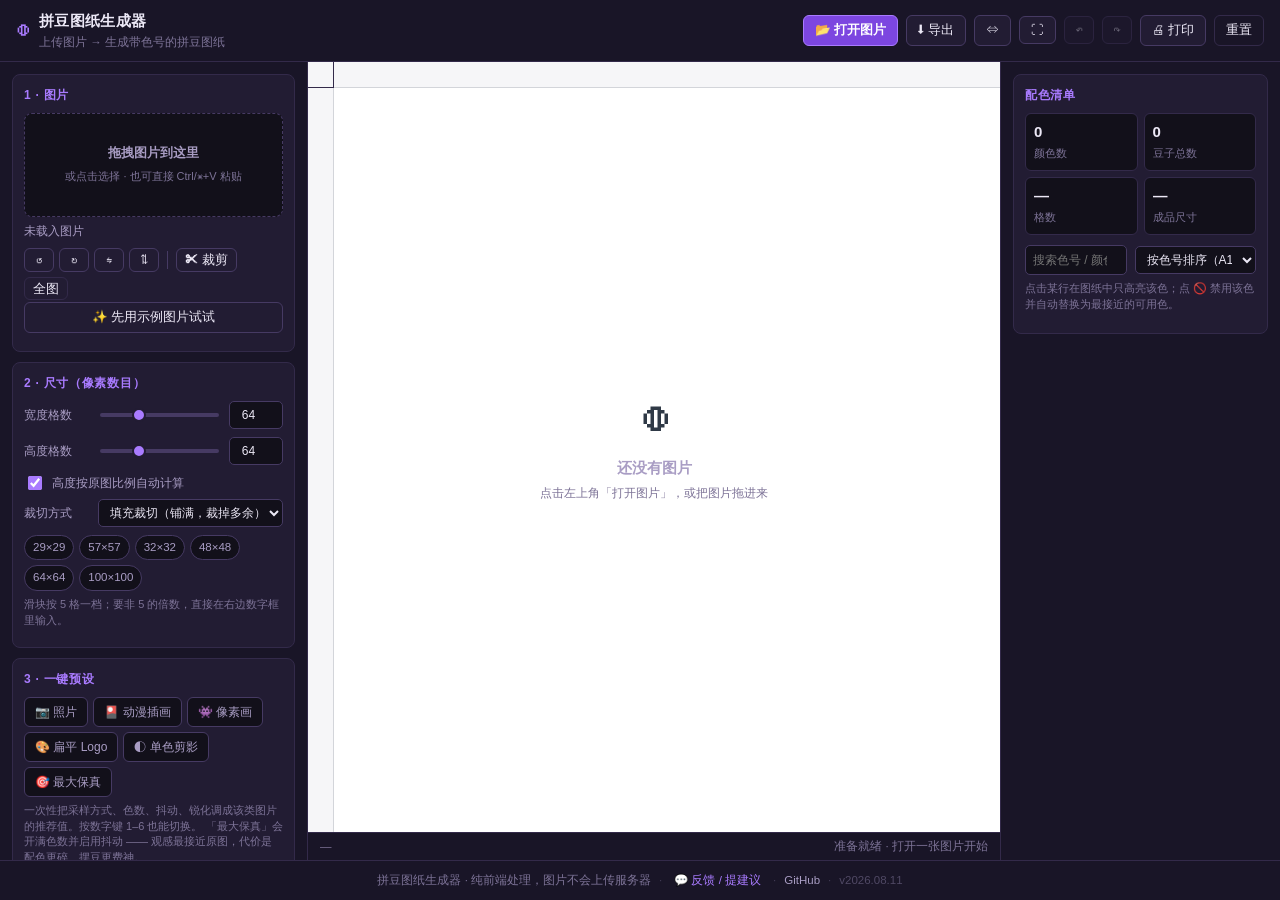
<file: index.html>
<!DOCTYPE html>
<html lang="zh-CN">
<head>
<meta charset="utf-8">
<meta name="viewport" content="width=device-width, initial-scale=1, viewport-fit=cover">
<meta name="apple-mobile-web-app-capable" content="yes">
<meta name="mobile-web-app-capable" content="yes">
<meta name="apple-mobile-web-app-status-bar-style" content="black-translucent">
<title>拼豆图纸生成器 · Perler Bead Pattern Maker</title>
<meta name="description" content="上传图片，一键生成带色号的拼豆／拼图豆（Perler / Hama beads）图纸。可调整格数、马赛克程度、量化色数与抖动，支持自定义色卡，导出 PNG / CSV。纯前端，图片不上传服务器。">
<meta name="theme-color" content="#0f1216">
<meta property="og:type" content="website">
<meta property="og:title" content="拼豆图纸生成器">
<meta property="og:description" content="上传图片 → 生成带色号的拼豆图纸。可调格数、马赛克、量化色数，支持自定义色卡，纯前端处理。">
<link rel="icon" href="data:image/svg+xml,%3Csvg xmlns='http://www.w3.org/2000/svg' viewBox='0 0 32 32'%3E%3Crect width='32' height='32' rx='6' fill='%230f1216'/%3E%3Cg fill='none' stroke-width='4'%3E%3Ccircle cx='10' cy='10' r='4' stroke='%23e8262b'/%3E%3Ccircle cx='22' cy='10' r='4' stroke='%23ffd400'/%3E%3Ccircle cx='10' cy='22' r='4' stroke='%231fa3d8'/%3E%3Ccircle cx='22' cy='22' r='4' stroke='%2346a749'/%3E%3C/g%3E%3C/svg%3E">
<link rel="stylesheet" href="css/styles.css">
</head>
<body>

<header class="topbar">
  <div class="brand">
    <span class="logo">◍</span>
    <div>
      <h1>拼豆图纸生成器</h1>
      <p>上传图片 → 生成带色号的拼豆图纸</p>
    </div>
  </div>
  <div class="topbar-actions">
    <button id="btnOpen" class="btn primary">📂 打开图片</button>
    <div class="menu-wrap">
      <button id="btnExportMenu" class="btn">⬇ 导出</button>
      <div id="exportMenu" class="menu hidden">
        <button id="btnExportChart">图纸 PNG（含色号+图例）</button>
        <button id="btnExportPreview">成品预览 PNG</button>
        <button id="btnExportCSV">色号表 CSV</button>
        <button id="btnCopyList">复制配色清单</button>
        <hr>
        <button id="btnSaveSettings">导出参数 JSON</button>
        <button id="btnLoadSettings">导入参数 JSON</button>
      </div>
    </div>
    <button id="btnFocus" class="btn" title="专注模式：收起两侧面板（\）">⇔</button>
    <button id="btnFull" class="btn" title="全屏 / 沉浸模式（F）">⛶</button>
    <button id="btnUndo" class="btn" title="撤销（⌘/Ctrl+Z）" disabled>↶</button>
    <button id="btnRedo" class="btn" title="重做（⌘/Ctrl+Shift+Z）" disabled>↷</button>
    <button id="btnPrint" class="btn">🖨 打印</button>
    <button id="btnReset" class="btn ghost">重置</button>
  </div>
</header>

<main class="layout">

  <!-- ============ 左侧参数面板 ============ -->
  <aside class="panel left">

    <section class="group">
      <h2>1 · 图片</h2>
      <div id="dropZone" class="dropzone">
        <div id="cropStage" class="crop-stage" hidden>
          <img id="thumb" alt="">
          <div id="cropBox" class="crop-box" hidden>
            <i data-h="nw"></i><i data-h="n"></i><i data-h="ne"></i>
            <i data-h="w"></i><i data-h="e"></i>
            <i data-h="sw"></i><i data-h="s"></i><i data-h="se"></i>
          </div>
        </div>
        <div id="dropHint">
          <strong>拖拽图片到这里</strong>
          <span>或点击选择 · 也可直接 Ctrl/⌘+V 粘贴</span>
        </div>
      </div>
      <p id="imgMeta" class="meta">未载入图片</p>

      <div class="toolbar" id="imgTools" hidden>
        <button id="btnRotL"  class="btn tiny" title="逆时针旋转 90°（[）">↺</button>
        <button id="btnRotR"  class="btn tiny" title="顺时针旋转 90°（]）">↻</button>
        <button id="btnFlipH" class="btn tiny" title="水平翻转">⇋</button>
        <button id="btnFlipV" class="btn tiny" title="垂直翻转">⇅</button>
        <span class="tb-sep"></span>
        <button id="btnCrop"  class="btn tiny" title="框选裁剪区域（C）">✂ 裁剪</button>
        <button id="btnCropReset" class="btn tiny ghost" title="恢复整图">全图</button>
      </div>
      <p id="cropInfo" class="hint" hidden></p>

      <button id="btnSample" class="btn wide">✨ 先用示例图片试试</button>
      <input type="file" id="fileInput" accept="image/*" hidden>
    </section>

    <section class="group">
      <h2>2 · 尺寸（像素数目）</h2>
      <div class="row">
        <label for="gridW">宽度格数</label>
        <input type="range" id="gridW" min="5" max="200" step="5" value="65">
        <input type="number" id="gridWNum" min="5" max="200" step="1" value="65" class="num">
      </div>
      <div class="row">
        <label for="gridH">高度格数</label>
        <input type="range" id="gridH" min="5" max="200" step="5" value="65">
        <input type="number" id="gridHNum" min="5" max="200" step="1" value="65" class="num">
      </div>
      <label class="check"><input type="checkbox" id="lockAspect" checked> 高度按原图比例自动计算</label>
      <div class="row">
        <label for="fitMode">裁切方式</label>
        <select id="fitMode">
          <option value="cover">填充裁切（铺满，裁掉多余）</option>
          <option value="contain">完整包含（周围留空）</option>
          <option value="stretch">拉伸变形</option>
        </select>
      </div>
      <div class="presets" id="presets">
        <button data-w="29" data-h="29">29×29</button>
        <button data-w="57" data-h="57">57×57</button>
        <button data-w="32" data-h="32">32×32</button>
        <button data-w="48" data-h="48">48×48</button>
        <button data-w="64" data-h="64">64×64</button>
        <button data-w="100" data-h="100">100×100</button>
      </div>
      <p class="hint">滑块按 5 格一档；要非 5 的倍数，直接在右边数字框里输入。</p>
      <p id="sizeInfo" class="meta"></p>
    </section>

    <section class="group">
      <h2>3 · 一键预设</h2>
      <div class="presets scene" id="scenePresets">
        <button data-p="photo"  title="快捷键 1">📷 照片</button>
        <button data-p="anime"  title="快捷键 2">🎴 动漫插画</button>
        <button data-p="pixel"  title="快捷键 3">👾 像素画</button>
        <button data-p="flat"   title="快捷键 4">🎨 扁平 Logo</button>
        <button data-p="mono"   title="快捷键 5">◐ 单色剪影</button>
        <button data-p="fidelity" title="快捷键 6">🎯 最大保真</button>
      </div>
      <p class="hint">一次性把采样方式、色数、抖动、锐化调成该类图片的推荐值。按数字键 1–6 也能切换。
        「最大保真」会开满色数并启用抖动 —— 观感最接近原图，代价是配色更碎、摆豆更费神。</p>
    </section>

    <section class="group">
      <h2>4 · 马赛克 / 采样</h2>
      <div class="row">
        <label for="mosaic">马赛克程度</label>
        <input type="range" id="mosaic" min="1" max="10" step="1" value="1">
        <span class="val" id="mosaicVal">1×</span>
      </div>
      <p class="hint">每 N×N 个格子合并成一个色块，数值越大越粗犷（格数不变）。</p>
      <div class="row">
        <label for="sampleMode">采样方式</label>
        <select id="sampleMode">
          <option value="ssim">感知优化（照片推荐 · 格数少也保住纹理）</option>
          <option value="area">面积平均（最朴素，纹理会被抹平）</option>
          <option value="dpid">DPID 细线增强（线稿、格纹、文字）</option>
          <option value="edge">边缘保留（硬边不发灰）</option>
          <option value="dominant">主色/众数（像素画、扁平插画）</option>
          <option value="nearest">最近邻（最锐利）</option>
        </select>
      </div>
      <div class="row" id="textureRow" hidden>
        <label for="texture">纹理强度</label>
        <input type="range" id="texture" min="0" max="300" step="5" value="100">
        <span class="val" id="textureVal">1.00</span>
      </div>
      <p class="hint" id="textureHint" hidden>DPID（反向双边加权）：像素与邻域差得越远权重越大，细线/文字不会被平均掉。
        0 = 等同面积平均，1.0 推荐，太高则噪点也被放大。<br>
        注：自然纹理（织物、树叶、皮肤）建议用「感知优化」，DPID 对这类几乎没有效果。</p>
      <div class="row">
        <label for="blur">预模糊</label>
        <input type="range" id="blur" min="0" max="5" step="0.5" value="0">
        <span class="val" id="blurVal">0</span>
      </div>
      <div class="row">
        <label for="sharpen">锐化</label>
        <input type="range" id="sharpen" min="0" max="100" step="1" value="0">
        <span class="val" id="sharpenVal">0%</span>
      </div>
    </section>

    <section class="group">
      <h2>5 · 颜色 / 量化</h2>
      <div class="row">
        <label for="paletteSel">拼豆色卡</label>
        <select id="paletteSel"></select>
      </div>
      <button id="btnPalette" class="btn wide">🎨 管理色卡 / 只用我有的颜色</button>
      <p id="palInfo" class="meta"></p>

      <div class="row">
        <label for="algo">量化算法</label>
        <select id="algo">
          <option value="kmeans">K-Means（Lab 空间，质量最好）</option>
          <option value="mediancut">中位切分（快速、稳定）</option>
          <option value="direct">直接匹配色卡（保留原色调）</option>
        </select>
      </div>
      <div class="row">
        <label for="colors">量化色数</label>
        <input type="range" id="colors" min="2" max="64" step="1" value="16">
        <input type="number" id="colorsNum" min="2" max="64" value="16" class="num">
      </div>
      <div class="row">
        <label for="dither">抖动</label>
        <select id="dither">
          <option value="none">无（色块干净，推荐）</option>
          <option value="fs">Floyd–Steinberg（邻近色交错，最像原图）</option>
          <option value="ordered">有序抖动（规则网点，更整齐）</option>
        </select>
      </div>
      <div class="row">
        <label for="ditherAmt">抖动强度</label>
        <input type="range" id="ditherAmt" min="0" max="100" step="1" value="70">
        <span class="val" id="ditherAmtVal">70%</span>
      </div>
      <p class="hint"><b>什么是抖动？</b>色卡里没有的颜色，用两种邻近色<b>交错摆放</b>凑出来 ——
        就像报纸用黑点疏密表现灰色。比如没有中蓝，就让浅蓝和深蓝交替，
        离远一点看就是中蓝。<br>
        这是突破离散色卡的唯一办法：一片渐变往往只途经十来颗珠子的颜色，
        这才是「用色偏少」的根本原因，不是算法保守。
        实测按肉眼观感（3×3 局部平均 ΔE2000，越小越像原图）能提升 17%~47%。
        代价是画面更碎、摆豆时换色更频繁 —— 大图值得开，小图或想要干净色块就关掉。</p>

      <details class="sub">
        <summary>图像微调</summary>
        <div class="row"><label for="brightness">亮度</label>
          <input type="range" id="brightness" min="-100" max="100" step="1" value="0">
          <span class="val" id="brightnessVal">0</span></div>
        <div class="row"><label for="contrast">对比度</label>
          <input type="range" id="contrast" min="-100" max="100" step="1" value="0">
          <span class="val" id="contrastVal">0</span></div>
        <div class="row"><label for="saturation">饱和度</label>
          <input type="range" id="saturation" min="-100" max="100" step="1" value="0">
          <span class="val" id="saturationVal">0</span></div>
        <div class="row"><label for="gamma">伽马</label>
          <input type="range" id="gamma" min="50" max="200" step="1" value="100">
          <span class="val" id="gammaVal">1.00</span></div>
      </details>

      <details class="sub">
        <summary>背景 / 透明</summary>
        <label class="check"><input type="checkbox" id="bgRemove"> 移除背景色（变成空格）</label>
        <div class="row">
          <label for="bgColor">背景色</label>
          <input type="color" id="bgColor" value="#ffffff">
          <button id="btnPickBg" class="btn tiny">在图上吸取</button>
        </div>
        <div class="row">
          <label for="bgTol">容差</label>
          <input type="range" id="bgTol" min="0" max="100" step="1" value="12">
          <span class="val" id="bgTolVal">12</span>
        </div>
        <div class="row">
          <label for="alphaTh">透明阈值</label>
          <input type="range" id="alphaTh" min="0" max="255" step="1" value="128">
          <span class="val" id="alphaThVal">128</span>
        </div>
      </details>
    </section>

    <section class="group">
      <h2>6 · 显示</h2>
      <div class="seg" id="viewMode">
        <button data-v="chart" class="on">图纸（色号）</button>
        <button data-v="preview">成品预览</button>
      </div>
      <div class="row">
        <label for="cellSize">格子大小</label>
        <input type="range" id="cellSize" min="6" max="64" step="1" value="24">
        <span class="val" id="cellSizeVal">24px</span>
      </div>
      <div class="row">
        <label for="labelMode">格内标注</label>
        <select id="labelMode">
          <option value="code">色号（如 D6）</option>
          <option value="symbol">符号（黑白打印友好）</option>
          <option value="both">色号 + 符号</option>
          <option value="none">不显示</option>
        </select>
      </div>
      <div class="row">
        <label for="beadShape">豆子形状</label>
        <select id="beadShape">
          <option value="round">圆形带孔</option>
          <option value="square">方形</option>
        </select>
      </div>
      <div class="row">
        <label for="ironLevel">熨烫程度</label>
        <select id="ironLevel">
          <option value="0">未熨烫（生豆）</option>
          <option value="1" selected>轻烫 · 留明显孔洞</option>
          <option value="2">中烫 · 小孔、边缘熔合</option>
          <option value="3">重烫 · 全熔封孔、平整光亮</option>
        </select>
      </div>
      <div class="row">
        <label for="finish">表面工艺</label>
        <select id="finish">
          <option value="paper">烘焙纸（标准，平整哑光）</option>
          <option value="gloss">亮面 / 镜面（光滑反光）</option>
          <option value="towel">毛巾烫（毛茸茸绒面）</option>
          <option value="loofah">搓澡巾烫（细网哑光）</option>
          <option value="mesh">网格压纹</option>
          <option value="waffle">华夫格肌理</option>
          <option value="crumpled">褶皱做旧</option>
          <option value="glitter">格利特闪粉</option>
          <option value="velvet">绒面（哑光丝绒）</option>
        </select>
      </div>
      <div class="row" id="tintRow" hidden>
        <label for="glitterTint">闪粉色</label>
        <select id="glitterTint">
          <option value="silver">银色</option>
          <option value="gold">金色</option>
          <option value="pink">粉色</option>
          <option value="multi">彩色</option>
        </select>
      </div>
      <div class="row">
        <label for="sideView">观察面</label>
        <div class="seg small" id="sideView">
          <button data-s="front" class="on">正面</button>
          <button data-s="back">反面（镜像）</button>
        </div>
      </div>
      <label class="check"><input type="checkbox" id="ironBoth" checked> 双面熨烫（反面同样熔合）</label>
      <p class="hint">熨烫程度决定孔洞与平整度，表面工艺是「垫什么材料熨烫」留下的质感（毛巾出绒、格利特出闪粉、搓澡巾出细网……），两者可自由组合。反面是左右镜像，照着反面摆豆容易做反。以上均为示意效果，实际观感还取决于豆子品牌、温度与按压力度。</p>
      <label class="check"><input type="checkbox" id="showGrid" checked> 显示网格线</label>
      <div class="row">
        <label for="boldEvery">加粗间隔</label>
        <div class="seg small" id="boldEvery">
          <button data-n="0">不加粗</button>
          <button data-n="5">每 5 格</button>
          <button data-n="10" class="on">每 10 格</button>
        </div>
      </div>
      <label class="check"><input type="checkbox" id="showRuler" checked> 显示行列标尺</label>
      <div class="row">
        <label>主题</label>
        <div class="theme-dots" id="themeDots">
          <button data-t="purple" style="background:#a97bff" title="紫色"></button>
          <button data-t="blue"   style="background:#4da3ff" title="蓝色"></button>
          <button data-t="teal"   style="background:#3fd6c4" title="青绿"></button>
          <button data-t="rose"   style="background:#ff79b0" title="玫粉"></button>
          <button data-t="amber"  style="background:#f0a93b" title="琥珀"></button>
          <button data-t="light"  style="background:#e7e9ef" title="浅色"></button>
        </div>
      </div>
      <div class="row">
        <label for="beadMm">豆子规格</label>
        <select id="beadMm">
          <option value="2.6">小号 2.6mm</option>
          <option value="5" selected>中号 5mm</option>
          <option value="10">大号 10mm</option>
        </select>
      </div>
    </section>
  </aside>

  <!-- ============ 中间画布 ============ -->
  <section class="stage">
    <div class="viewport" id="viewport">
      <canvas id="mainCanvas"></canvas>
      <canvas id="rulerTop"></canvas>
      <canvas id="rulerLeft"></canvas>
      <div id="corner" class="corner"></div>
      <div id="scroller" class="scroller"><div id="spacer"></div></div>
      <div id="emptyState" class="empty">
        <div class="empty-inner">
          <div class="empty-icon">◍</div>
          <h3>还没有图片</h3>
          <p>点击左上角「打开图片」，或把图片拖进来</p>
        </div>
      </div>
      <div id="busy" class="busy hidden"><div class="spinner"></div><span>计算中…</span></div>
    </div>
    <div class="statusbar">
      <span id="hoverInfo">—</span>
      <span class="spacer-x"></span>
      <span id="status"></span>
    </div>
  </section>

  <!-- ============ 右侧统计 ============ -->
  <aside class="panel right">
    <section class="group">
      <h2>配色清单</h2>
      <div class="stats">
        <div><b id="statColors">0</b><span>颜色数</span></div>
        <div><b id="statTotal">0</b><span>豆子总数</span></div>
        <div><b id="statSize">—</b><span>格数</span></div>
        <div><b id="statPhysical">—</b><span>成品尺寸</span></div>
      </div>
      <div class="row tight">
        <input type="search" id="listSearch" placeholder="搜索色号 / 颜色名" class="search">
        <select id="listSort">
          <option value="code" selected>按色号排序（A1→A2→B1…）</option>
          <option value="count">按用量排序</option>
          <option value="hue">按色相排序</option>
        </select>
      </div>
      <button id="btnClearHl" class="btn wide" hidden>↩ 显示全部颜色（Esc）</button>
      <p class="hint">点击某行在图纸中只高亮该色；点 🚫 禁用该色并自动替换为最接近的可用色。</p>
      <div id="colorList" class="color-list"></div>
    </section>
  </aside>
</main>

<button id="immersiveExit" title="退出全屏（Esc / F）">⛶ 退出全屏</button>

<footer class="site-foot">
  <div class="foot-in">
    <span>拼豆图纸生成器 · 纯前端处理，图片不会上传服务器</span>
    <span class="foot-sep">·</span>
    <button id="btnFeedback" class="linkbtn">💬 反馈 / 提建议</button>
    <span class="foot-sep">·</span>
    <a href="https://github.com/Hon-Wong/pindou" target="_blank" rel="noopener">GitHub</a>
    <span class="foot-sep">·</span>
    <span id="footVer" class="dim"></span>
  </div>
</footer>

<!-- ============ 色卡管理弹窗 ============ -->
<div id="paletteModal" class="modal hidden">
  <div class="modal-box">
    <div class="modal-head">
      <h3>色卡管理</h3>
      <button id="btnCloseModal" class="btn ghost">✕</button>
    </div>
    <div class="modal-toolbar">
      <input type="search" id="palSearch" placeholder="搜索色号或颜色名" class="search">
      <button id="btnPalAll" class="btn tiny">全选</button>
      <button id="btnPalNone" class="btn tiny">全不选</button>
      <button id="btnPalInvert" class="btn tiny">反选</button>
      <span id="palCount" class="meta"></span>
    </div>
    <div id="palSeries" class="series-bar"></div>
    <div id="palList" class="pal-list"></div>
    <details class="sub custom-pal">
      <summary>自定义色卡（粘贴 CSV：色号,名称,#十六进制）</summary>
      <textarea id="customCsv" rows="6" placeholder="A1,纯白,#FFFFFF&#10;A9,黑色,#1A1A1A&#10;D6,大红,#E8262B"></textarea>
      <div class="row tight">
        <button id="btnApplyCustom" class="btn">保存为「我的色卡」</button>
        <button id="btnExportPal" class="btn ghost">导出当前色卡 CSV</button>
      </div>
      <p class="hint">内置色卡的色值为常见拼豆色卡的<b>近似值</b>，用于配色计算。若想完全精确，请按你手上的实体色卡把 CSV 粘进来。</p>
    </details>
  </div>
</div>

<!-- ============ 反馈弹窗 ============ -->
<div id="feedbackModal" class="modal hidden">
  <div class="modal-box narrow">
    <div class="modal-head">
      <h3>反馈 / 提建议</h3>
      <button id="fbClose" class="btn ghost">✕</button>
    </div>
    <div class="modal-body">
      <div class="row">
        <label for="fbType">类型</label>
        <select id="fbType">
          <option value="bug">🐞 遇到问题 / 出错</option>
          <option value="idea">💡 功能建议</option>
          <option value="color">🎨 色卡不准 / 缺色号</option>
          <option value="other">💬 其他</option>
        </select>
      </div>
      <label class="fb-label" for="fbText">说说具体情况 <span class="req">*</span></label>
      <textarea id="fbText" rows="5" placeholder="比如：上传竖版照片后高度格数不对；或者希望增加某个色卡…"></textarea>
      <div class="row">
        <label for="fbContact">联系方式</label>
        <input type="text" id="fbContact" class="txt" placeholder="选填：邮箱 / 微信 / GitHub，方便回复你">
      </div>

      <details class="sub" id="fbDiagWrap">
        <summary>将一并发送的环境信息（点开可查看全部）</summary>
        <pre id="fbDiag" class="diag"></pre>
        <label class="check"><input type="checkbox" id="fbIncludeDiag" checked> 附带上述环境信息（能大幅提高定位问题的效率）</label>
      </details>

      <p class="hint" id="fbPrivacy"></p>
      <p class="hint" id="fbStatus"></p>
    </div>
    <div class="modal-foot">
      <button id="fbSend" class="btn primary">发送反馈</button>
      <button id="fbCopy" class="btn ghost">复制内容</button>
    </div>
  </div>
</div>

<input type="file" id="settingsInput" accept="application/json,.json" hidden>

<script src="js/color.js"></script>
<script src="js/palettes.js"></script>
<script src="js/quantize.js"></script>
<script src="js/sample.js"></script>
<script src="js/app.js"></script>
</body>
</html>
</file>
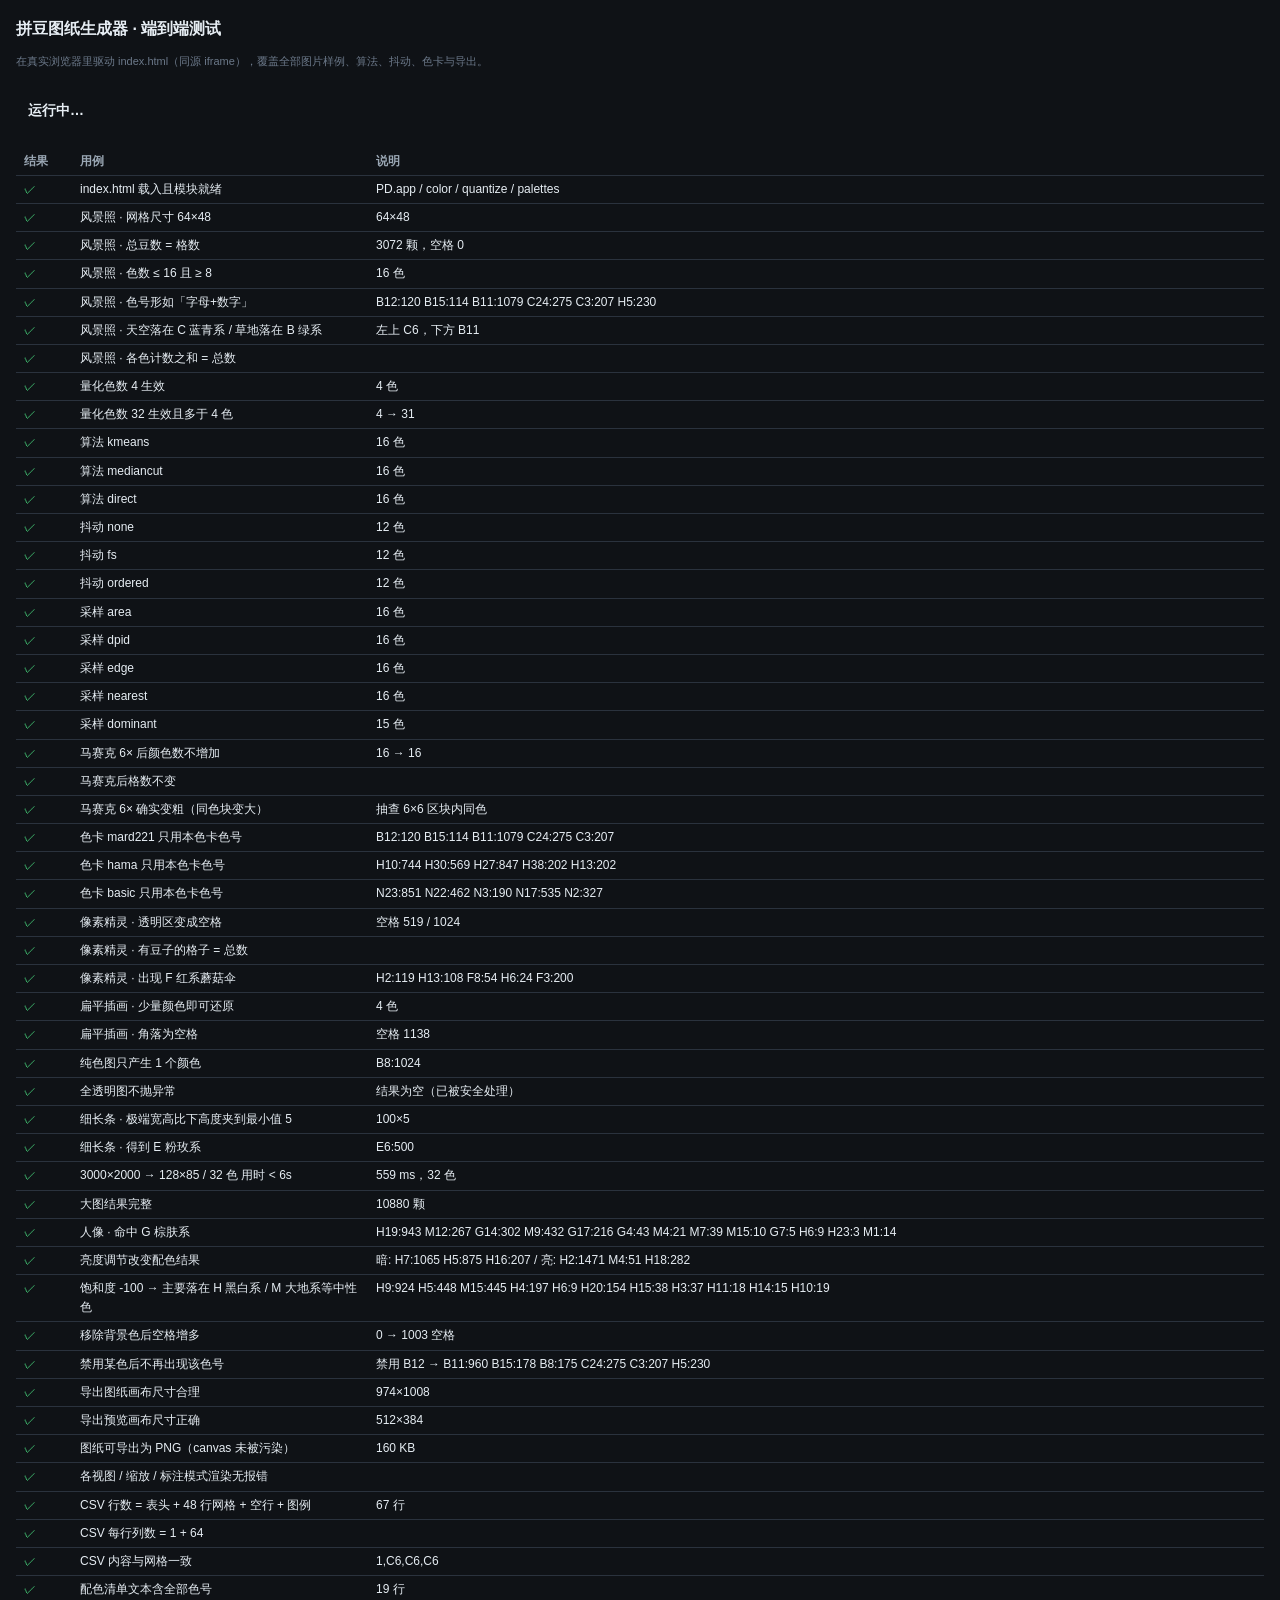
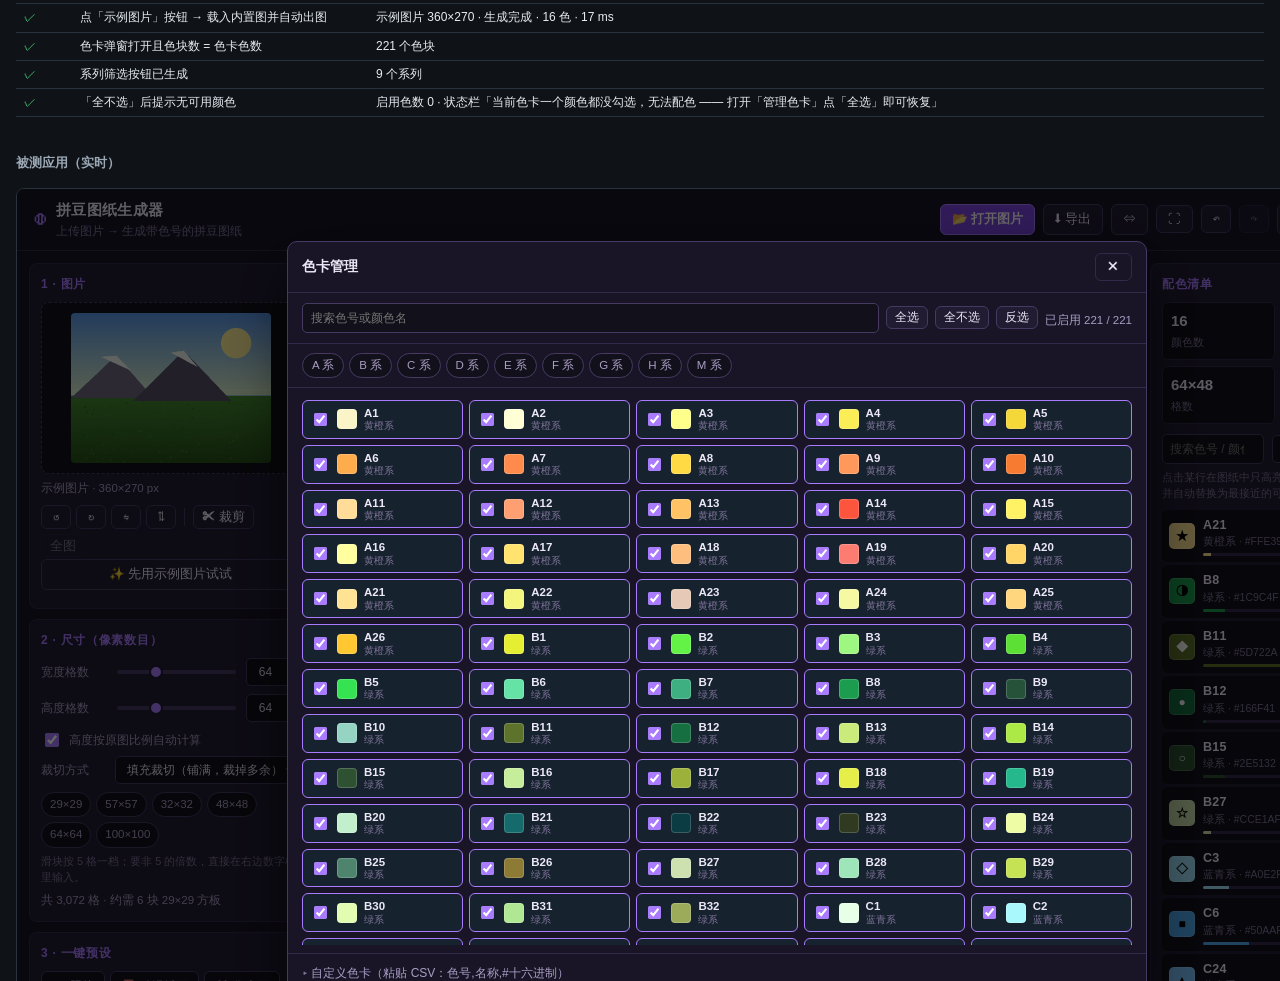
<file: tests/e2e.html>
<!DOCTYPE html>
<html lang="zh-CN">
<head>
<meta charset="utf-8">
<title>拼豆图纸生成器 · 端到端测试</title>
<style>
  body{font:13px/1.6 -apple-system,"PingFang SC",sans-serif;background:#0f1216;color:#e6edf3;margin:0;padding:16px}
  h1{font-size:16px;margin:0 0 4px}
  #sum{font-size:14px;font-weight:700;padding:8px 12px;border-radius:6px;margin:10px 0;display:inline-block}
  .pass{background:#123d1c;color:#4ade80}
  .fail{background:#4a1216;color:#f87171}
  table{border-collapse:collapse;width:100%;font-size:12px;margin-top:8px}
  td,th{border-bottom:1px solid #2a323d;padding:4px 8px;text-align:left;vertical-align:top}
  th{color:#9aa7b4;font-weight:600}
  tr.f td{background:#2a1417;color:#f87171}
  tr.p td:first-child{color:#4ade80}
  .note{color:#6b7889;font-size:11px}
  /* iframe 必须真实可见：离屏 iframe 的 requestAnimationFrame 会被浏览器节流，
     那样 scheduleCompute() 这条异步路径根本不会执行，测试会假通过。 */
  #frame{width:1400px;height:860px;border:1px solid #2a323d;border-radius:8px;display:block;margin-top:14px}
  h2.sec{font-size:13px;color:#9aa7b4;margin:20px 0 0}
  #gallery{display:flex;flex-wrap:wrap;gap:12px;margin-top:16px}
  #gallery figure{margin:0;background:#161b22;padding:8px;border-radius:8px;border:1px solid #2a323d}
  #gallery figcaption{font-size:11px;color:#9aa7b4;margin-bottom:6px}
  #gallery canvas,#gallery img{max-width:300px;height:auto;display:block;background:#fff;border-radius:4px}
</style>
</head>
<body>
<h1>拼豆图纸生成器 · 端到端测试</h1>
<p class="note">在真实浏览器里驱动 index.html（同源 iframe），覆盖全部图片样例、算法、抖动、色卡与导出。</p>
<div id="sum">运行中…</div>
<table id="out"><thead><tr><th style="width:40px">结果</th><th style="width:280px">用例</th><th>说明</th></tr></thead><tbody></tbody></table>
<div id="gallery"></div>
<h2 class="sec">被测应用（实时）</h2>
<iframe id="frame" src="../index.html"></iframe>

<script>
(function () {
  'use strict';
  var tbody = document.querySelector('#out tbody');
  var pass = 0, fail = 0;

  function ok(name, cond, note) {
    var tr = document.createElement('tr');
    tr.className = cond ? 'p' : 'f';
    tr.innerHTML = '<td>' + (cond ? '✓' : '✗') + '</td><td>' + name + '</td><td>' + (note || '') + '</td>';
    tbody.appendChild(tr);
    cond ? pass++ : fail++;
    return cond;
  }
  function show(caption, cv) {
    var fig = document.createElement('figure');
    var cap = document.createElement('figcaption');
    cap.textContent = caption;
    fig.appendChild(cap); fig.appendChild(cv);
    document.getElementById('gallery').appendChild(fig);
  }
  function sleep(ms) { return new Promise(function (r) { setTimeout(r, ms); }); }

  /**
   * 轮询等待条件成立。
   * 按「轮数」而不是 Date.now() 计时：headless 的 --virtual-time-budget 会让
   * Date.now() 飞速前进，用挂钟计时的话预算瞬间就烧完了，而 iframe 里
   * requestAnimationFrame 驱动的重算还没来得及跑，会假失败。
   */
  async function waitFor(fn, rounds) {
    rounds = rounds || 150;
    for (var i = 0; i < rounds; i++) {
      try { if (fn()) return true; } catch (e) {}
      await sleep(30);
    }
    return false;
  }

  var frame = document.getElementById('frame');
  var W, APP;

  function loadImg(path, name) {
    // iframe 的 base 是 /index.html，相对路径要在本页先解析成绝对地址
    var abs = new URL(path, location.href).href;
    return new Promise(function (resolve, reject) {
      var img = new W.Image();
      var to = setTimeout(function () { reject(new Error('timeout ' + path)); }, 15000);
      img.onload = function () {
        clearTimeout(to);
        // 直接塞进 app 的 state，绕开 FileReader 的异步链
        APP.state.img = img;
        APP.state.imgName = name || path;
        APP.state.srcW = img.naturalWidth;
        APP.state.srcH = img.naturalHeight;
        resolve(img);
      };
      img.onerror = function () { clearTimeout(to); reject(new Error('load fail ' + abs)); };
      img.src = abs;
    });
  }

  function run(cfg) {
    Object.keys(cfg || {}).forEach(function (k) { APP.opts[k] = cfg[k]; });
    APP.compute();
    return APP.summary();
  }

  frame.addEventListener('load', function () { start().catch(function (e) {
    ok('测试脚本异常', false, e && e.message);
    finish();
  }); });

  async function start() {
    W = frame.contentWindow;
    await sleep(300);
    ok('index.html 载入且模块就绪',
       !!(W.PD && W.PD.app && W.PD.color && W.PD.quantize && W.PD.palettes),
       'PD.app / color / quantize / palettes');
    APP = W.PD.app;
    APP.opts.lockAspect = true;

    var errs = [];
    W.addEventListener('error', function (e) { errs.push(e.message); });

    /* ---------- 1. 风景照：基本正确性 ---------- */
    await loadImg('fixtures/photo_landscape.png', 'photo_landscape.png');
    APP.opts.gridW = 64; APP.opts.gridH = 48; APP.opts.lockAspect = false;
    var s = run({ colors: 16, algo: 'kmeans', dither: 'none', mosaic: 1,
                  sampleMode: 'area', paletteId: 'mard221', alphaTh: 128,
                  brightness: 0, contrast: 0, saturation: 0, gamma: 100, bgRemove: false,
                  blur: 0, sharpen: 0, fitMode: 'cover' });
    ok('风景照 · 网格尺寸 64×48', s.w === 64 && s.h === 48, s.w + '×' + s.h);
    ok('风景照 · 总豆数 = 格数', s.total === 64 * 48, s.total + ' 颗，空格 ' + s.empty);
    ok('风景照 · 色数 ≤ 16 且 ≥ 8', s.colors <= 16 && s.colors >= 8, s.colors + ' 色');
    ok('风景照 · 色号形如「字母+数字」', s.codes.every(function (c) { return /^[A-Za-z]+\d+:/.test(c); }),
       s.codes.slice(0, 6).join(' '));
    ok('风景照 · 天空落在 C 蓝青系 / 草地落在 B 绿系',
       /^C/.test(codeAt(0, 0)) && /^B/.test(codeAt(32, 44)),
       '左上 ' + codeAt(0, 0) + '，下方 ' + codeAt(32, 44));
    ok('风景照 · 各色计数之和 = 总数',
       s.codes.reduce(function (a, c) { return a + (+c.split(':')[1]); }, 0) === s.total);

    /* ---------- 2. 色数控制 ---------- */
    var c4 = run({ colors: 4 }), c32 = run({ colors: 32 });
    ok('量化色数 4 生效', c4.colors <= 4 && c4.colors >= 2, c4.colors + ' 色');
    ok('量化色数 32 生效且多于 4 色', c32.colors > c4.colors && c32.colors <= 32,
       c4.colors + ' → ' + c32.colors);

    /* ---------- 3. 三种算法 ---------- */
    ['kmeans', 'mediancut', 'direct'].forEach(function (a) {
      var r = run({ colors: 16, algo: a });
      ok('算法 ' + a, r && r.colors >= 2 && r.colors <= 16 && r.total === 64 * 48, r.colors + ' 色');
    });

    /* ---------- 4. 三种抖动 ---------- */
    ['none', 'fs', 'ordered'].forEach(function (d2) {
      var r = run({ algo: 'kmeans', colors: 12, dither: d2, ditherAmt: 70 });
      ok('抖动 ' + d2, r && r.total === 64 * 48 && r.colors >= 2, r.colors + ' 色');
    });

    /* ---------- 5. 采样方式 ---------- */
    ['area', 'dpid', 'edge', 'nearest', 'dominant'].forEach(function (m) {
      var r = run({ dither: 'none', colors: 16, sampleMode: m });
      ok('采样 ' + m, r && r.total === 64 * 48, r.colors + ' 色');
    });

    /* ---------- 6. 马赛克 ---------- */
    var m1 = run({ sampleMode: 'area', mosaic: 1 });
    var m6 = run({ mosaic: 6 });
    ok('马赛克 6× 后颜色数不增加', m6.colors <= m1.colors, m1.colors + ' → ' + m6.colors);
    ok('马赛克后格数不变', m6.w === 64 && m6.h === 48 && m6.total === 64 * 48);
    ok('马赛克 6× 确实变粗（同色块变大）', blockUniform(6), '抽查 6×6 区块内同色');
    run({ mosaic: 1 });

    /* ---------- 7. 色卡切换 ---------- */
    [['mard221', /^[ABCDEFGHM]\d+$/], ['hama', /^H\d+$/], ['basic', /^N\d+$/]].forEach(function (p) {
      var r = run({ paletteId: p[0], colors: 16 });
      var allMatch = r.codes.every(function (c) { return p[1].test(c.split(':')[0]); });
      ok('色卡 ' + p[0] + ' 只用本色卡色号', allMatch, r.codes.slice(0, 5).join(' '));
    });
    run({ paletteId: 'mard221' });

    /* ---------- 8. 透明 / 空格 ---------- */
    await loadImg('fixtures/sprite_pixel.png', 'sprite_pixel.png');
    APP.opts.gridW = 32; APP.opts.gridH = 32;
    var sp = run({ colors: 12, sampleMode: 'dominant', algo: 'kmeans', dither: 'none', fitMode: 'contain' });
    ok('像素精灵 · 透明区变成空格', sp.empty > 100 && sp.empty < 32 * 32 * 0.8,
       '空格 ' + sp.empty + ' / ' + (32 * 32));
    ok('像素精灵 · 有豆子的格子 = 总数', sp.total + sp.empty === 32 * 32);
    ok('像素精灵 · 出现 F 红系蘑菇伞',
       sp.codes.some(function (c) { return /^F/.test(c); }), sp.codes.join(' '));

    /* ---------- 9. 扁平插画 ---------- */
    await loadImg('fixtures/flat_logo.png', 'flat_logo.png');
    APP.opts.gridW = APP.opts.gridH = 48;
    var lg = run({ colors: 8, sampleMode: 'dominant' });
    ok('扁平插画 · 少量颜色即可还原', lg.colors >= 3 && lg.colors <= 8, lg.colors + ' 色');
    ok('扁平插画 · 角落为空格', lg.empty > 100, '空格 ' + lg.empty);

    /* ---------- 10. 纯色图 ---------- */
    await loadImg('fixtures/solid.png', 'solid.png');
    APP.opts.gridW = APP.opts.gridH = 32;
    var sd = run({ colors: 16, sampleMode: 'area', fitMode: 'cover' });
    ok('纯色图只产生 1 个颜色', sd.colors === 1, sd.codes.join(' '));

    /* ---------- 11. 全透明图（边界） ---------- */
    await loadImg('fixtures/fully_transparent.png', 'fully_transparent.png');
    var beforeErr = errs.length;
    var tr = run({ colors: 8 });
    ok('全透明图不抛异常', errs.length === beforeErr, tr ? '仍有结果' : '结果为空（已被安全处理）');

    /* ---------- 12. 细长条（极端宽高比） ---------- */
    await loadImg('fixtures/thin_strip.png', 'thin_strip.png');
    APP.opts.lockAspect = true; APP.opts.gridW = 100;
    APP.opts.gridH = Math.max(5, Math.round(100 * 12 / 600));
    var th = run({ colors: 8, fitMode: 'cover' });
    ok('细长条 · 极端宽高比下高度夹到最小值 5', th.h === 5, th.w + '×' + th.h);
    ok('细长条 · 得到 E 粉玫系', th.codes.some(function (c) { return /^E/.test(c); }), th.codes.join(' '));

    /* ---------- 13. 大图性能 ---------- */
    await loadImg('fixtures/big_3000x2000.jpg', 'big_3000x2000.jpg');
    APP.opts.lockAspect = false; APP.opts.gridW = 128; APP.opts.gridH = 85;
    var t0 = performance.now();
    var bg = run({ colors: 32, algo: 'kmeans', dither: 'fs', sampleMode: 'area' });
    var dt = performance.now() - t0;
    ok('3000×2000 → 128×85 / 32 色 用时 < 6s', dt < 6000, Math.round(dt) + ' ms，' + bg.colors + ' 色');
    ok('大图结果完整', bg.total === 128 * 85, bg.total + ' 颗');

    /* ---------- 14. 图像微调 ---------- */
    await loadImg('fixtures/portrait_tones.jpg', 'portrait_tones.jpg');
    APP.opts.gridW = 48; APP.opts.gridH = 48;
    var base = run({ colors: 16, algo: 'kmeans', dither: 'none', sampleMode: 'area',
                     brightness: 0, contrast: 0, saturation: 0, gamma: 100 });
    ok('人像 · 命中 G 棕肤系',
       base.codes.some(function (c) { return /^G/.test(c); }), base.codes.join(' '));
    var dark = run({ brightness: -60 });
    var light = run({ brightness: 60 });
    ok('亮度调节改变配色结果',
       dark.codes.join() !== base.codes.join() && light.codes.join() !== base.codes.join(),
       '暗: ' + dark.codes.slice(0, 3).join(' ') + ' / 亮: ' + light.codes.slice(0, 3).join(' '));
    var gray = run({ brightness: 0, saturation: -100 });
    ok('饱和度 -100 → 主要落在 H 黑白系 / M 大地系等中性色',
       gray.codes.filter(function (c) { return /^[HM]/.test(c); }).length >= gray.codes.length * 0.6,
       gray.codes.join(' '));
    run({ saturation: 0 });

    /* ---------- 15. 背景色移除 ---------- */
    await loadImg('fixtures/portrait_tones.jpg', 'portrait_tones.jpg');
    APP.opts.gridW = APP.opts.gridH = 48;
    var noBg = run({ bgRemove: false, colors: 12 });
    var yesBg = run({ bgRemove: true, bgColor: '#eee8dc', bgTol: 14 });
    ok('移除背景色后空格增多', yesBg.empty > noBg.empty + 100,
       noBg.empty + ' → ' + yesBg.empty + ' 空格');
    run({ bgRemove: false });

    /* ---------- 16. 禁用颜色 ---------- */
    await loadImg('fixtures/photo_landscape.png', 'photo_landscape.png');
    APP.opts.gridW = 64; APP.opts.gridH = 48;
    var r16 = run({ colors: 16, algo: 'kmeans', paletteId: 'mard221' });
    var victim = r16.codes[0].split(':')[0];
    APP.state.disabled.mard221 = {}; APP.state.disabled.mard221[victim] = 1;
    var r17 = run({});
    ok('禁用某色后不再出现该色号',
       !r17.codes.some(function (c) { return c.split(':')[0] === victim; }),
       '禁用 ' + victim + ' → ' + r17.codes.slice(0, 6).join(' '));
    APP.state.disabled.mard221 = {};
    run({});

    /* ---------- 17. 导出 ---------- */
    var chart = APP.renderChartCanvas({ cell: 14, legend: true });
    ok('导出图纸画布尺寸合理',
       chart && chart.width > 64 * 14 && chart.height > 48 * 14 && chart.width < 16384 && chart.height < 16384,
       chart ? chart.width + '×' + chart.height : 'null');
    var pv = APP.renderPreviewCanvas(8);
    ok('导出预览画布尺寸正确', pv && pv.width === 64 * 8 && pv.height === 48 * 8,
       pv ? pv.width + '×' + pv.height : 'null');
    var png = chart.toDataURL('image/png');
    ok('图纸可导出为 PNG（canvas 未被污染）',
       png.indexOf('data:image/png') === 0 && png.length > 5000,
       Math.round(png.length / 1024) + ' KB');

    /* ---------- 18. 视图渲染无异常 ---------- */
    var beforeErr2 = errs.length;
    ['chart', 'preview'].forEach(function (v) {
      APP.view.mode = v;
      [8, 24, 48].forEach(function (c) { APP.view.cell = c; APP.layout(); APP.render(); });
    });
    APP.view.mode = 'chart'; APP.view.cell = 24;
    ['code', 'symbol', 'both', 'none'].forEach(function (l) { APP.view.labelMode = l; APP.render(); });
    APP.view.labelMode = 'code';
    ok('各视图 / 缩放 / 标注模式渲染无报错', errs.length === beforeErr2, errs.slice(beforeErr2).join(' | '));

    /* ---------- 19. CSV / 清单内容 ---------- */
    var csv = APP.buildCSV();
    var rows = csv.split('\n');
    var gridRows = rows.slice(1, 1 + 48);
    ok('CSV 行数 = 表头 + 48 行网格 + 空行 + 图例',
       rows.length === 1 + 48 + 1 + 1 + APP.state.result.sub.length,
       rows.length + ' 行');
    ok('CSV 每行列数 = 1 + 64', gridRows.every(function (l) { return l.split(',').length === 65; }));
    ok('CSV 内容与网格一致',
       gridRows[0].split(',')[1] === codeAt(0, 0) && gridRows[47].split(',')[64] === codeAt(47, 63),
       gridRows[0].split(',').slice(0, 4).join(','));
    var lt = APP.listText();
    ok('配色清单文本含全部色号',
       APP.state.result.sub.every(function (c) { return lt.indexOf(c.code + '\t') >= 0; }),
       lt.split('\n').length + ' 行');

    /* ---------- 20. 真实 UI 交互 ---------- */
    var D = frame.contentDocument;
    var st = function () { return D.getElementById('status').textContent; };

    D.getElementById('btnSample').click();
    var sampleOK = await waitFor(function () {
      return APP.state.img && /示例/.test(APP.state.imgName) && APP.state.srcW === 360 && /生成完成/.test(st());
    }, 200);
    ok('点「示例图片」按钮 → 载入内置图并自动出图', sampleOK,
       APP.state.imgName + ' ' + APP.state.srcW + '×' + APP.state.srcH + ' · ' + st());

    D.getElementById('btnPalette').click();
    await sleep(120);
    var chips = D.querySelectorAll('#palList .pchip');
    ok('色卡弹窗打开且色块数 = 色卡色数',
       !D.getElementById('paletteModal').classList.contains('hidden')
       && chips.length === W.PD.palettes.get(APP.opts.paletteId).colors.length,
       chips.length + ' 个色块');
    ok('系列筛选按钮已生成', D.querySelectorAll('#palSeries button').length >= 5,
       D.querySelectorAll('#palSeries button').length + ' 个系列');
    APP.opts.colors = 24; D.getElementById('colors').value = 24;
    D.getElementById('btnPalNone').click();
    var noneOK = await waitFor(function () { return /一个颜色都没勾选/.test(st()); }, 200);
    ok('「全不选」后提示无可用颜色', noneOK,
       '启用色数 ' + W.PD.palettes.get(APP.opts.paletteId).colors
          .filter(function (c) { return !(APP.state.disabled[APP.opts.paletteId] || {})[c.code]; }).length
       + ' · 状态栏「' + st() + '」');

    D.getElementById('btnPalAll').click();
    var allOK = await waitFor(function () { return /生成完成/.test(st()); }, 200);
    ok('「全选」后恢复出图', allOK && !!APP.summary() && APP.summary().colors > 1,
       (APP.summary() ? APP.summary().colors + ' 色 · ' : '') + st());
    ok('全不选→全选 不会弄丢「量化色数」设置', APP.opts.colors === 24, '仍为 ' + APP.opts.colors);
    D.getElementById('btnCloseModal').click();

    ok('配色清单默认按色号排序（A1→A2→B1…）',
       D.getElementById('listSort').value === 'code',
       '当前排序 = ' + D.getElementById('listSort').value);
    (function () {
      var codes = [].map.call(D.querySelectorAll('#colorList .crow .code'),
                              function (e) { return e.textContent.trim(); });
      var sorted = codes.slice().sort(function (a, b) {
        var ra = /^([A-Za-z]*)(\d*)/.exec(a), rb = /^([A-Za-z]*)(\d*)/.exec(b);
        if (ra[1] !== rb[1]) return ra[1] < rb[1] ? -1 : 1;
        return parseInt(ra[2] || '0', 10) - parseInt(rb[2] || '0', 10);
      });
      ok('清单顺序确实是字母升序 + 同字母内数字从小到大',
         codes.join(',') === sorted.join(','), codes.slice(0, 8).join(' '));
    })();

    var listRows = D.querySelectorAll('#colorList .crow');
    ok('右侧配色清单行数 = 结果色数', listRows.length === APP.state.result.sub.length,
       listRows.length + ' 行');
    listRows[0].click();
    ok('点击清单行可高亮', APP.state.highlight >= 0, 'highlight=' + APP.state.highlight);
    listRows[0].click();
    ok('再次点击取消高亮', APP.state.highlight === -1);

    var before = APP.state.result.sub.length;
    var seq0 = APP.state.computeSeq;
    // 清单是按用量排序的，所以要从 DOM 里取第一行对应的色号，而不是 sub[0]
    var victim2 = D.querySelector('#colorList .crow .code').textContent.trim();
    D.querySelector('#colorList .crow .kill').click();
    var killOK = await waitFor(function () { return APP.state.computeSeq > seq0; }, 200);
    ok('清单里的 🚫 能禁用颜色并重算',
       killOK && !APP.state.result.sub.some(function (c) { return c.code === victim2; }),
       '禁用 ' + victim2 + ' · ' + before + ' 色 → ' + APP.summary().colors + ' 色 · 重算了 '
       + (APP.state.computeSeq - seq0) + ' 次 · disabled='
       + JSON.stringify(Object.keys(APP.state.disabled[APP.opts.paletteId] || {})));
    APP.state.disabled[APP.opts.paletteId] = {};

    /* ---------- 21. 非法 URL 参数不能把页面搞崩 ---------- */
    var bad = document.createElement('iframe');
    bad.style.cssText = 'width:900px;height:520px;border:1px solid #2a323d;border-radius:8px;display:block;margin-top:10px';
    var badURL = new URL('../index.html', location.href);
    badURL.search = '?demo=1&view=BOGUS&algo=nope&dither=xxx&fitMode=??&sampleMode=%20'
      + '&w=99999&h=-3&colors=abc&cell=-5&mosaic=999&palette=zzz&label=nah&alpha=9e9';
    bad.src = badURL.href;
    document.body.appendChild(bad);
    await new Promise(function (r) { bad.addEventListener('load', r); });
    var BW = bad.contentWindow;
    var badOK = await waitFor(function () { return BW.PD && BW.PD.app && BW.PD.app.summary(); }, 200);
    var bo = BW.PD.app.opts, bv = BW.PD.app.view;
    ok('非法 URL 参数下仍能正常出图', badOK,
       badOK ? (BW.PD.app.summary().w + '×' + BW.PD.app.summary().h)
             : ('没出图 · img=' + !!BW.PD.app.state.img
                + ' seq=' + BW.PD.app.state.computeSeq
                + ' 状态「' + bad.contentDocument.getElementById('status').textContent + '」'));
    ok('非法枚举值回落到默认',
       bo.algo === 'kmeans' && bo.dither === 'none' && bo.fitMode === 'cover'
       && bo.sampleMode === 'ssim' && bv.mode === 'chart' && bv.labelMode === 'code'
       && bo.paletteId === 'mard221',
       [bo.algo, bo.dither, bo.fitMode, bo.sampleMode, bv.mode, bv.labelMode, bo.paletteId].join(' / '));
    ok('越界数值被夹到合法范围',
       bo.gridW === 200 && bo.gridH >= 5 && bo.colors >= 2 && bo.colors <= 64
       && bv.cell >= 6 && bo.mosaic === 10 && bo.alphaTh <= 255,
       'w=' + bo.gridW + ' h=' + bo.gridH + ' colors=' + bo.colors
       + ' cell=' + bv.cell + ' mosaic=' + bo.mosaic + ' alphaTh=' + bo.alphaTh);
    bad.remove();

    /* ---------- 22. 「全不选」的坏状态不应跨会话保留 ---------- */
    var lsKey = 'pindou.v1';
    var saved = JSON.parse(W.localStorage.getItem(lsKey) || '{}');
    var allOff = {};
    W.PD.palettes.get('mard221').colors.forEach(function (c) { allOff[c.code] = 1; });
    saved.disabled = { mard221: allOff };
    saved.opts = saved.opts || {}; saved.opts.paletteId = 'mard221';
    W.localStorage.setItem(lsKey, JSON.stringify(saved));

    var rec = document.createElement('iframe');
    rec.style.cssText = 'width:900px;height:520px;border:1px solid #2a323d;border-radius:8px;display:block;margin-top:10px';
    rec.src = new URL('../index.html?demo=1', location.href).href;
    document.body.appendChild(rec);
    await new Promise(function (r) { rec.addEventListener('load', r); });
    var RW = rec.contentWindow;
    var recOK = await waitFor(function () { return RW.PD && RW.PD.app && RW.PD.app.summary(); }, 200);
    ok('打开时若整张色卡都被禁用，会自动恢复而不是卡死', recOK,
       recOK ? RW.PD.app.summary().colors + ' 色 · 已恢复 '
               + RW.PD.palettes.get('mard221').colors.length + ' 色可用'
             : '仍然出不了图：' + rec.contentDocument.getElementById('status').textContent);
    rec.remove();
    W.localStorage.removeItem(lsKey);

    /* ---------- 22b. 滑块范围与 JS 夹取范围必须一致 ---------- */
    var gwEl = D.getElementById('gridW'), gwNum = D.getElementById('gridWNum');
    var ghEl = D.getElementById('gridH'), ghNum = D.getElementById('gridHNum');
    ok('格数滑块/数字框的 min-max 与代码夹取范围一致（5–200）',
       [gwEl, gwNum, ghEl, ghNum].every(function (e) { return e.min === '5' && e.max === '200'; }),
       'gridW ' + gwEl.min + '–' + gwEl.max + ' / gridH ' + ghEl.min + '–' + ghEl.max);
    APP.opts.lockAspect = false;
    D.getElementById('gridWNum').value = '3';
    D.getElementById('gridWNum').dispatchEvent(new W.Event('change'));
    await waitFor(function () { return APP.opts.gridW === 5; }, 100);
    var tiny = APP.opts.gridW;
    D.getElementById('gridWNum').value = '9999';
    D.getElementById('gridWNum').dispatchEvent(new W.Event('change'));
    await waitFor(function () { return APP.opts.gridW === 200; }, 100);
    ok('手输超范围格数会被夹到 5 / 200', tiny === 5 && APP.opts.gridW === 200,
       '输 3 → ' + tiny + '，输 9999 → ' + APP.opts.gridW);
    var big = await waitFor(function () { return APP.summary() && APP.summary().w === 200; }, 300);
    ok('200 格宽能正常出图', big, APP.summary() ? APP.summary().w + '×' + APP.summary().h
       + ' · ' + APP.summary().total + ' 颗' : '没出图');

    /* ---------- 22b-2. 细节保留：算法与采样 ---------- */
    await loadImg('fixtures/detail_test.png', 'detail_test.png');
    APP.opts.lockAspect = false; APP.opts.gridW = 60; APP.opts.gridH = 40;
    APP.opts.rotate = 0; APP.opts.flipH = false; APP.opts.flipV = false; APP.opts.crop = null;

    // 细节区在右侧约 68% 之后；统计该区域用到多少种不同色号
    // 量化质量的回归防线：K-Means 的结果应当贴近「色卡理论下限」。
    // 下限 = 不限色号预算时，每种真实颜色在 221 色卡里能找到的最佳匹配。
    // 这条测试保证以后有人改量化算法时不会悄悄退化。
    var BAR_RGB = [[230,25,35],[255,205,0],[0,165,80],[0,90,220],[235,0,140],[255,255,255],[15,15,15]];
    function theoreticalFloor() {
      var pal = W.PD.palettes.get(APP.opts.paletteId).colors, tot = 0, mx = 0;
      BAR_RGB.forEach(function (rgb) {
        var l = W.PD.color.rgbToLab(rgb[0], rgb[1], rgb[2], [0,0,0]);
        var bd = 1e9;
        for (var j = 0; j < pal.length; j++) {
          var d = W.PD.color.deltaE2000(l[0],l[1],l[2], pal[j].lab[0],pal[j].lab[1],pal[j].lab[2]);
          if (d < bd) bd = d;
        }
        tot += bd; if (bd > mx) mx = bd;
      });
      return [+(tot / BAR_RGB.length).toFixed(2), +mx.toFixed(2)];
    }
    function barFidelity() {
      var r2 = APP.state.result, tot = 0, cnt2 = 0, mx = 0;
      for (var bi = 0; bi < BAR_RGB.length; bi++) {
        var gx = Math.min(r2.w - 1, Math.round((360 + bi * 34 + 17) / 600 * r2.w));
        var gy = Math.round(r2.h * 0.25);
        var i2 = r2.idx[gy * r2.w + gx];
        if (i2 < 0) continue;
        var got = r2.sub[i2].rgb, want = BAR_RGB[bi];
        var l1 = W.PD.color.rgbToLab(got[0], got[1], got[2], [0,0,0]);
        var l2 = W.PD.color.rgbToLab(want[0], want[1], want[2], [0,0,0]);
        var de = W.PD.color.deltaE2000(l1[0], l1[1], l1[2], l2[0], l2[1], l2[2]);
        tot += de; if (de > mx) mx = de;
        cnt2++;
      }
      return [cnt2 ? +(tot / cnt2).toFixed(2) : 999, +mx.toFixed(2)];
    }
    run({ colors: 12, algo: 'kmeans', dither: 'none', sampleMode: 'area',
          mosaic: 1, blur: 0, sharpen: 0, fitMode: 'cover',
          brightness: 0, contrast: 0, saturation: 0, gamma: 100, bgRemove: false });
    var floorE = theoreticalFloor(), gotE = barFidelity();
    ok('K-Means 用 12 色就贴近色卡理论下限（平均 ΔE 差距 < 1.5）',
       gotE[0] - floorE[0] < 1.5,
       '平均 ΔE2000：实测 ' + gotE[0] + ' vs 理论下限 ' + floorE[0]
       + '（下限=不限色号预算时 221 色卡能达到的最好水平）');
    ok('最差色也没有离谱（与下限差距 < 4）', gotE[1] - floorE[1] < 4,
       '最差 ΔE2000：实测 ' + gotE[1] + ' vs 理论下限 ' + floorE[1]);

    // 七根纯色条本该只用 7 种色号；面积平均会在每条边界上生出中间色，
    // 数一数色条区实际用了多少种色号，就知道有多少「和稀泥」出来的颜色
    function colorsInBars() {
      var r2 = APP.state.result, seen = {};
      var y1 = Math.floor(r2.h * 0.48);
      for (var y = 1; y < y1; y++) {
        for (var x = Math.floor(r2.w * 0.62); x < r2.w; x++) {
          var i2 = r2.idx[y * r2.w + x];
          if (i2 >= 0) seen[r2.sub[i2].code] = 1;
        }
      }
      return Object.keys(seen).length;
    }
    run({ algo: 'kmeans', sampleMode: 'area', colors: 40 });
    var nArea = colorsInBars();
    run({ sampleMode: 'edge' });
    var nEdge = colorsInBars();
    ok('「边缘保留」采样减少边界上的中间色', nEdge < nArea,
       '七根纯色条区域用到的色号数：面积平均 ' + nArea + ' → 边缘保留 ' + nEdge + '（理想 7）');
    run({ colors: 12 });
    ok('边缘保留采样结果完整', APP.summary().total === 60 * 40, APP.summary().total + ' 颗');
    run({ sampleMode: 'area', algo: 'kmeans' });

    /* ---------- 22b-3. 纹理保留（DPID）端到端 ----------
       算法本身的性质在 tests/unit.js 里量化验证（细线贡献度 14%→50%，随 λ 单调）。
       这里只验端到端：整条管线接对了、纹理确实更明显、平滑区不被搞成噪点。 */
    await loadImg('fixtures/texture_test.png', 'texture_test.png');
    APP.opts.lockAspect = false; APP.opts.gridW = 80; APP.opts.gridH = 60;
    APP.opts.rotate = 0; APP.opts.flipH = false; APP.opts.flipV = false; APP.opts.crop = null;

    // 细线区（白底 + 深色细横线 + 红竖条）的平均亮度：
    // 面积平均会把细线稀释成接近白底，DPID 应当明显压暗
    function meanLuma(x0f, x1f, y0f, y1f) {
      var r2 = APP.state.result, sum = 0, n = 0;
      for (var y = Math.floor(r2.h * y0f); y < Math.floor(r2.h * y1f); y++) {
        for (var x = Math.floor(r2.w * x0f); x < Math.floor(r2.w * x1f); x++) {
          var i2 = r2.idx[y * r2.w + x];
          if (i2 < 0) continue;
          var c2 = r2.sub[i2].rgb;
          sum += 0.2126 * c2[0] + 0.7152 * c2[1] + 0.0722 * c2[2];
          n++;
        }
      }
      return n ? +(sum / n).toFixed(1) : -1;
    }
    var BASE = { colors: 32, algo: 'kmeans', dither: 'none', mosaic: 1, blur: 0, sharpen: 0,
                 fitMode: 'stretch', brightness: 0, contrast: 0, saturation: 0, gamma: 100,
                 bgRemove: false, texture: 100 };
    run(Object.assign({ sampleMode: 'area' }, BASE));
    var lumaA = meanLuma(0.52, 0.98, 0.05, 0.45);
    var smoothA = meanLuma(0.55, 0.95, 0.55, 0.95);
    run({ sampleMode: 'dpid' });
    var lumaD = meanLuma(0.52, 0.98, 0.05, 0.45);
    var smoothD = meanLuma(0.55, 0.95, 0.55, 0.95);

    ok('DPID 让细线区真正显形（不再被稀释成接近白底）', lumaD < lumaA - 25,
       '细线区平均亮度：面积平均 ' + lumaA + ' → DPID ' + lumaD + '（越低说明细线保留越多）');
    ok('DPID 不改变平滑渐变区的整体明暗', Math.abs(smoothD - smoothA) < 12,
       '平滑区（对照）：' + smoothA + ' → ' + smoothD);
    ok('DPID 结果完整', APP.summary().total === 80 * 60, APP.summary().total + ' 颗');

    run({ sampleMode: 'dpid', texture: 0 });
    ok('纹理强度 0 时退化为面积平均',
       Math.abs(meanLuma(0.52, 0.98, 0.05, 0.45) - lumaA) < 1.5,
       'λ=0 → ' + meanLuma(0.52, 0.98, 0.05, 0.45) + '，面积平均 ' + lumaA);
    run({ sampleMode: 'area', texture: 100 });

    // 感知优化降采样的算法性质（局部对比度不随格数塌陷）在 tests/unit.js 里
    // 用受控纹理严格验证：28.0 → 面积平均 15.2/10.3，感知优化 27.3/27.1。
    // 这里只验证它在整条管线里接对了：结果完整、与面积平均确实不同、无异常。
    await loadImg('fixtures/texture_test.png', 'texture_test.png');
    APP.opts.lockAspect = false; APP.opts.gridW = 40; APP.opts.gridH = 30;
    APP.opts.colors = 24; APP.opts.dither = 'none'; APP.opts.algo = 'kmeans';
    APP.opts.fitMode = 'stretch'; APP.opts.mosaic = 1; APP.opts.blur = 0; APP.opts.sharpen = 0;
    var errB = errs.length;
    run({ sampleMode: 'area' });
    var areaCodes = APP.summary().codes.join('|');
    run({ sampleMode: 'ssim' });
    var ssimSum = APP.summary();
    ok('感知优化采样在整条管线里生效（结果与面积平均不同）',
       ssimSum.codes.join('|') !== areaCodes,
       '面积平均 ' + areaCodes.split('|').length + ' 色 → 感知优化 ' + ssimSum.colors + ' 色');
    ok('感知优化结果完整且无异常',
       ssimSum.total === 40 * 30 && errs.length === errB, ssimSum.total + ' 颗');
    APP.opts.colors = 16;

    /* ---------- 22b-4. 色数上限由色卡离散性决定 ----------
       抖动对观感保真的提升在 tests/unit.js 里量化验证（需要量化前的连续网格做基准，
       e2e 拿不到）。这里只确认一个事实：整卡直配的用色数就是这张图的天花板，
       所以「要 24 色只出 23 色」不是算法保守，是色卡里就没有更细的过渡色。 */
    await loadImg('fixtures/photo_real.png', 'photo_real.png');
    APP.opts.lockAspect = false; APP.opts.gridW = 48; APP.opts.gridH = 36;
    APP.opts.rotate = 0; APP.opts.crop = null; APP.opts.flipH = false; APP.opts.flipV = false;
    run({ colors: 64, algo: 'direct', dither: 'none', sampleMode: 'area',
          mosaic: 1, blur: 0, sharpen: 0, fitMode: 'stretch',
          brightness: 0, contrast: 0, saturation: 0, gamma: 100, bgRemove: false });
    var ceiling = APP.summary().colors;
    run({ colors: 24, algo: 'kmeans' });
    var got24 = APP.summary().colors;
    run({ colors: 48 });
    var got48 = APP.summary().colors;
    ok('要更多色也不会超过色卡在这张图上的天花板',
       got24 <= ceiling && got48 <= ceiling + 2,
       '整卡直配上限 ' + ceiling + ' 色 ｜ 要 24 色实得 ' + got24 + ' ｜ 要 48 色实得 ' + got48);
    ok('在天花板之内，要多少给多少', got24 >= Math.min(24, ceiling) - 2,
       '要 24 得 ' + got24 + '（上限 ' + ceiling + '）');
    run({ colors: 16, dither: 'none' });

    /* ---------- 22c. 旋转 / 翻转 / 裁剪 ---------- */
    await loadImg('fixtures/photo_landscape.png', 'photo_landscape.png');
    APP.state.img.dataset && 0;
    APP.opts.rotate = 0; APP.opts.flipH = false; APP.opts.flipV = false; APP.opts.crop = null;
    APP.opts.lockAspect = false; APP.opts.gridW = 40; APP.opts.gridH = 30;
    var flat = run({ colors: 12, algo: 'kmeans', dither: 'none', sampleMode: 'area', fitMode: 'cover' });
    var topLeft0 = codeAt(0, 0), botLeft0 = codeAt(29, 0);

    APP.opts.rotate = 180;
    var rot180 = run({});
    ok('旋转 180° 后上下左右都翻过来', codeAt(0, 0) !== topLeft0 && codeAt(29, 0) !== botLeft0,
       '原左上 ' + topLeft0 + ' → ' + codeAt(0, 0) + '；原左下 ' + botLeft0 + ' → ' + codeAt(29, 0));
    ok('旋转不改变格数与总数', rot180.w === 40 && rot180.h === 30 && rot180.total === 1200,
       rot180.w + '×' + rot180.h);

    APP.opts.rotate = 90;
    var rot90 = run({});
    ok('旋转 90° 后有效源尺寸宽高互换', APP.state.srcW === 600 && APP.state.srcH === 800,
       '源 ' + APP.state.srcW + '×' + APP.state.srcH + '（原图 800×600）');

    APP.opts.rotate = 0;
    APP.opts.flipH = true;
    var fl = run({});
    ok('水平翻转后左右列对调',
       codeAt(0, 0) === (function () { APP.opts.flipH = false; run({}); var v = codeAt(0, 39); APP.opts.flipH = true; run({}); return v; })(),
       '翻转后第 1 列 = 原第 40 列');
    APP.opts.flipH = false; run({});

    // 裁剪：只取原图上半部分（天空），应该基本只剩蓝青系
    APP.opts.crop = { x: 0, y: 0, w: 1, h: 0.35 };
    var cropped = run({ colors: 8 });
    var blueRatio = cropped.codes.filter(function (c) { return /^C/.test(c); }).length / cropped.codes.length;
    ok('裁剪到上半部分后主要剩蓝青系天空', blueRatio >= 0.5,
       Math.round(blueRatio * 100) + '% 是 C 系 · ' + cropped.codes.join(' '));
    ok('裁剪后有效源尺寸变小', APP.state.srcH === Math.round(600 * 0.35),
       '源高 ' + APP.state.srcH + '（原 600）');
    APP.opts.crop = null; run({});

    /* ---------- 22d. 熨烫效果与双面预览 ---------- */
    APP.view.mode = 'preview';
    var errBefore = errs.length;
    [0, 1, 2, 3].forEach(function (lv) {
      APP.view.ironLevel = lv;
      ['front', 'back'].forEach(function (sd) {
        APP.view.side = sd;
        [true, false].forEach(function (both) { APP.view.ironBoth = both; APP.render(); });
      });
    });
    ok('4 档熨烫 × 正反面 × 单双面 全部渲染无报错', errs.length === errBefore,
       '共 16 种组合');
    APP.view.ironLevel = 1; APP.view.ironBoth = true;

    // 反面必须是镜像：取一行里最左和最右的色号做对照
    APP.view.side = 'front';
    var pvF = APP.renderPreviewCanvas(6);
    APP.view.side = 'back';
    var pvB = APP.renderPreviewCanvas(6);
    function px(cv, gx, gy) {
      var d = cv.getContext('2d').getImageData(gx * 6 + 3, gy * 6 + 3, 1, 1).data;
      return d[0] + ',' + d[1] + ',' + d[2];
    }
    var rr = APP.state.result;
    ok('反面预览是左右镜像',
       px(pvB, 0, 5) === px(pvF, rr.w - 1, 5) && px(pvB, rr.w - 1, 5) === px(pvF, 0, 5),
       '反面第1列=正面末列 ' + px(pvB, 0, 5) + ' vs ' + px(pvF, rr.w - 1, 5));
    /* ---------- 22d-2. 表面工艺 ---------- */
    var FIN = ['paper', 'gloss', 'towel', 'loofah', 'mesh', 'waffle', 'crumpled', 'glitter', 'velvet'];
    var eb2 = errs.length;
    FIN.forEach(function (f) {
      APP.view.finish = f;
      [0, 3].forEach(function (lv) { APP.view.ironLevel = lv; APP.render(); });
    });
    ok('9 种表面工艺 × 熨烫档位 渲染无报错', errs.length === eb2,
       FIN.join(' / '));

    // 纹理必须只贴在豆子上：空格处应保持底板色不变
    APP.view.ironLevel = 1;
    APP.view.finish = 'paper';
    var basePv = APP.renderPreviewCanvas(8);
    APP.view.finish = 'glitter';
    var glitPv = APP.renderPreviewCanvas(8);
    function pixAt(cv, gx, gy) {
      var d = cv.getContext('2d').getImageData(gx * 8 + 4, gy * 8 + 4, 1, 1).data;
      return d[0] + ',' + d[1] + ',' + d[2];
    }
    // 找一个空格（sprite 的四角一定是空的）
    await loadImg('fixtures/sprite_pixel.png', 'sprite');
    APP.opts.gridW = 32; APP.opts.gridH = 32;
    run({ colors: 10, sampleMode: 'dominant', fitMode: 'contain' });
    var rs = APP.state.result;
    var emptyCell = null, beadCell = null;
    for (var yy2 = 0; yy2 < rs.h && (!emptyCell || !beadCell); yy2++) {
      for (var xx2 = 0; xx2 < rs.w; xx2++) {
        var iv = rs.idx[yy2 * rs.w + xx2];
        if (iv < 0 && !emptyCell) emptyCell = [xx2, yy2];
        if (iv >= 0 && !beadCell) beadCell = [xx2, yy2];
      }
    }
    APP.view.finish = 'paper';
    var p1 = APP.renderPreviewCanvas(8);
    APP.view.finish = 'towel';
    var p2 = APP.renderPreviewCanvas(8);
    ok('表面纹理不会糊到空格上',
       emptyCell && pixAt(p1, emptyCell[0], emptyCell[1]) === pixAt(p2, emptyCell[0], emptyCell[1]),
       '空格 (' + (emptyCell || []).join(',') + ') 两次都是 ' + (emptyCell ? pixAt(p1, emptyCell[0], emptyCell[1]) : '?'));
    ok('表面纹理确实改变了豆子外观',
       beadCell && pixAt(p1, beadCell[0], beadCell[1]) !== pixAt(p2, beadCell[0], beadCell[1]),
       '豆子 (' + (beadCell || []).join(',') + ') 标准 ' + (beadCell ? pixAt(p1, beadCell[0], beadCell[1]) : '?')
       + ' → 毛巾 ' + (beadCell ? pixAt(p2, beadCell[0], beadCell[1]) : '?'));

    // 全熔必须看不出一颗颗豆子：相邻同色区内部的像素差异应该显著变小
    APP.view.finish = 'paper';
    function beadContrast(lv) {
      APP.view.ironLevel = lv;
      var cv = APP.renderPreviewCanvas(16);
      var g = cv.getContext('2d');
      // 在一片纯色区域里横向扫一行，统计相邻像素的最大跳变
      var rr2 = APP.state.result;
      var row = Math.floor(rr2.h * 0.85);          // 草地：大片同色
      var d = g.getImageData(0, row * 16 + 8, cv.width, 1).data;
      var mx = 0;
      for (var x = 16; x < cv.width - 16; x++) {
        var a = (x - 1) * 4, b = x * 4;
        var diff = Math.abs(d[a] - d[b]) + Math.abs(d[a + 1] - d[b + 1]) + Math.abs(d[a + 2] - d[b + 2]);
        if (diff > mx) mx = diff;
      }
      return mx;
    }
    var cRaw = beadContrast(0), cLight = beadContrast(1), cFull = beadContrast(3);
    ok('生豆能看出一颗颗圆柱（同色区内跳变明显）', cRaw > 40, '最大跳变 ' + cRaw);
    ok('全熔后颗粒边界基本消失（跳变远小于生豆）', cFull < cRaw * 0.5,
       '生豆 ' + cRaw + ' → 轻烫 ' + cLight + ' → 全熔 ' + cFull);
    ok('颗粒感随熨烫程度单调递减', cRaw >= cLight && cLight >= cFull,
       cRaw + ' ≥ ' + cLight + ' ≥ ' + cFull);
    APP.view.ironLevel = 1;

    // 纹理必须跟着网格一起滚动：同一个格子在不同滚动位置下应该长得一样
    APP.view.mode = 'preview'; APP.view.finish = 'glitter'; APP.view.cell = 24;
    APP.layout();
    var sc = D.getElementById('scroller');
    function cellPixels(gx, gy) {
      var mc = D.getElementById('mainCanvas');
      var dpr = Math.min(2, W.devicePixelRatio || 1);
      var px2 = Math.round((APP.state.offX - sc.scrollLeft + gx * APP.view.cell + APP.view.cell / 2) * dpr);
      var py2 = Math.round((APP.state.offY - sc.scrollTop + gy * APP.view.cell + APP.view.cell / 2) * dpr);
      if (px2 < 2 || py2 < 2 || px2 > mc.width - 2 || py2 > mc.height - 2) return null;
      var d = mc.getContext('2d').getImageData(px2 - 3, py2 - 3, 7, 7).data;
      return Array.prototype.join.call(d, ',');
    }
    sc.scrollLeft = 0; sc.scrollTop = 0; APP.render();
    var beforeScroll = cellPixels(12, 8);
    sc.scrollLeft = 37; sc.scrollTop = 23; APP.render();
    var afterScroll = cellPixels(12, 8);
    ok('闪粉等纹理跟着画布一起滚动（不会钉在屏幕上）',
       beforeScroll && afterScroll && beforeScroll === afterScroll,
       beforeScroll === afterScroll ? '滚动 37/23px 后同一格像素完全一致'
         : '同一格在滚动前后不一致 —— 纹理没跟着走');
    sc.scrollLeft = 0; sc.scrollTop = 0;
    APP.view.finish = 'paper'; APP.view.mode = 'chart'; APP.render();

    // 闪粉四种颜色
    APP.view.finish = 'glitter';
    var tintPix = {};
    ['silver', 'gold', 'pink', 'multi'].forEach(function (t) {
      APP.view.glitterTint = t;
      tintPix[t] = APP.renderPreviewCanvas(8).toDataURL().length;
    });
    ok('闪粉四种颜色渲染结果各不相同',
       new Set(Object.keys(tintPix).map(function (k) { return tintPix[k]; })).size >= 3,
       JSON.stringify(tintPix));
    APP.view.finish = 'paper'; APP.view.glitterTint = 'silver';

    APP.view.side = 'front'; APP.view.mode = 'chart'; APP.render();

    /* ---------- 22e. 撤销 / 重做 ---------- */
    var beforeColors = APP.opts.colors;
    D.getElementById('btnUndo').disabled = false;
    APP.opts.colors = 7; APP.compute();
    await sleep(800);                                   // 等防抖记录这一步
    var undoBtn = D.getElementById('btnUndo');
    var canUndo = !undoBtn.disabled;
    undoBtn.click();
    var undone = await waitFor(function () { return APP.opts.colors !== 7; }, 200);
    ok('撤销能回到上一步参数', canUndo && undone,
       '色数 ' + beforeColors + ' → 7 → 撤销后 ' + APP.opts.colors);
    var redoBtn = D.getElementById('btnRedo');
    redoBtn.click();
    var redone = await waitFor(function () { return APP.opts.colors === 7; }, 200);
    ok('重做能再回到 7 色', redone, '色数 ' + APP.opts.colors);

    // 禁用颜色也要能撤销
    APP.opts.colors = 16; APP.compute(); await sleep(800);
    var codeToKill = D.querySelector('#colorList .crow .code').textContent.trim();
    D.querySelector('#colorList .crow .kill').click();
    await waitFor(function () {
      return !APP.state.result.sub.some(function (c) { return c.code === codeToKill; });
    }, 200);
    D.getElementById('btnUndo').click();
    var back = await waitFor(function () {
      return !(APP.state.disabled[APP.opts.paletteId] || {})[codeToKill];
    }, 200);
    ok('禁用颜色后可以撤销回来', back,
       '禁用 ' + codeToKill + ' 后撤销 → 禁用表 '
       + JSON.stringify(Object.keys(APP.state.disabled[APP.opts.paletteId] || {})));

    /* ---------- 22f. 高亮可取消 ---------- */
    APP.state.highlight = 0; APP.renderColorList();
    ok('高亮时出现「显示全部颜色」按钮', !D.getElementById('btnClearHl').hidden);
    D.getElementById('btnClearHl').click();
    ok('点它能恢复显示全部', APP.state.highlight === -1 && D.getElementById('btnClearHl').hidden);

    /* ---------- 22g. 主题 ---------- */
    var themes = ['purple', 'blue', 'teal', 'rose', 'amber', 'light'];
    var themeOK = themes.every(function (t) {
      var b = D.querySelector('#themeDots button[data-t=' + t + ']');
      if (!b) return false;
      b.click();
      return D.documentElement.getAttribute('data-theme') === t && APP.view.theme === t;
    });
    ok('6 套主题都能切换并写入 data-theme', themeOK, themes.join(' / '));
    D.querySelector('#themeDots button[data-t=purple]').click();
    ok('默认主题是紫色', APP.view.theme === 'purple');

    /* ---------- 22h. 反馈 ---------- */
    D.getElementById('btnFeedback').click();
    await sleep(80);
    var diagTxt = D.getElementById('fbDiag').textContent;
    var diag = JSON.parse(diagTxt);
    ok('反馈弹窗打开且环境信息已采集',
       !D.getElementById('feedbackModal').classList.contains('hidden')
       && diag['浏览器'] && diag['屏幕'] && diag['窗口'] && diag['时区'] !== undefined,
       Object.keys(diag).join(' / '));
    ok('环境信息对用户可见（不是偷偷收集）',
       diagTxt.length > 100 && !D.getElementById('fbDiagWrap').hidden,
       '弹窗内展示 ' + diagTxt.length + ' 字符，并有勾选框可取消附带');
    D.getElementById('fbClose').click();

    /* ---------- 22i. 网格线加粗间距 ---------- */
    [0, 5, 10].forEach(function (n) {
      D.querySelector('#boldEvery button[data-n="' + n + '"]').click();
      ok('加粗间隔切到 ' + (n || '不加粗'), APP.view.boldEvery === n);
    });
    D.querySelector('#boldEvery button[data-n="10"]').click();

    // 关掉网格线，图纸上不该再剩任何线（含加粗线和外边框）
    APP.view.showGrid = true; APP.view.boldEvery = 10; APP.view.mode = 'chart';
    APP.view.labelMode = 'none';
    var withGrid = APP.renderChartCanvas({ cell: 12, legend: false });
    APP.view.showGrid = false;
    var noGrid = APP.renderChartCanvas({ cell: 12, legend: false });
    function countGrayLines(cv) {
      // 数一数有多少像素是网格线的灰色（#c9ccd2 / #6b7280）
      var g = cv.getContext('2d');
      var d = g.getImageData(0, 0, cv.width, cv.height).data, n = 0;
      for (var i = 0; i < d.length; i += 4) {
        if ((Math.abs(d[i] - 201) < 6 && Math.abs(d[i + 1] - 204) < 6 && Math.abs(d[i + 2] - 210) < 6) ||
            (Math.abs(d[i] - 107) < 6 && Math.abs(d[i + 1] - 114) < 6 && Math.abs(d[i + 2] - 128) < 6)) n++;
      }
      return n;
    }
    var gWith = countGrayLines(withGrid), gNo = countGrayLines(noGrid);
    ok('关掉网格线后，加粗线与外边框一并消失', gNo < gWith * 0.02,
       '网格线像素 ' + gWith + ' → ' + gNo);
    APP.view.showGrid = true; APP.view.labelMode = 'code';
    D.getElementById('showGrid').checked = true;

    /* ---------- 23. 响应式：任何宽度都不该出现横向溢出 ---------- */
    var WIDTHS = [360, 390, 430, 560, 860, 1024];
    for (var wi = 0; wi < WIDTHS.length; wi++) {
      var vw = WIDTHS[wi];
      var rf = document.createElement('iframe');
      rf.style.cssText = 'width:' + vw + 'px;height:760px;border:1px solid #2a323d;'
        + 'border-radius:8px;display:block;margin-top:10px';
      rf.src = new URL('../index.html?demo=1&w=29&h=29&colors=10', location.href).href;
      document.body.appendChild(rf);
      await new Promise(function (r) { rf.addEventListener('load', r); });
      var FW = rf.contentWindow, FD = rf.contentDocument;
      await waitFor(function () { return FW.PD && FW.PD.app && FW.PD.app.summary(); }, 200);
      // body 上有 overflow:auto 时它自己就是滚动容器，只看 documentElement 会漏掉溢出
      var de = FD.documentElement;
      var scrollW = Math.max(de.scrollWidth, FD.body.scrollWidth);
      var over = scrollW - vw;
      // 找右边缘越界的元素时要跳过 .scroller —— 图纸画布本来就靠它裁剪，
      // getBoundingClientRect 不受祖先裁剪影响，否则会误报。
      var offenders = [];
      [].forEach.call(FD.querySelectorAll('.panel *, .topbar *, .site-foot *'), function (el) {
        var r2 = el.getBoundingClientRect();
        if (r2.width > 0 && r2.right > vw + 0.5) {
          offenders.push((el.tagName + (el.id ? '#' + el.id : '.' + (el.className || '')))
            .slice(0, 28) + '→' + Math.round(r2.right));
        }
      });
      offenders.sort();
      var worst = offenders.length ? vw + 1 : 0;
      var culprit = offenders.length ? offenders.slice(0, 4).join(' , ') + (offenders.length > 4 ? ' …共' + offenders.length + '个' : '') : '无';
      ok('宽度 ' + vw + 'px 时无横向溢出', over <= 1 && worst <= vw + 1,
         'scrollWidth ' + scrollW + ' / 超出视口的元素：' + culprit);

      // 窄屏最容易出问题的是「标签+滑块+数值框」这类行，数值框不能被挤出面板
      var panelR = FD.querySelector('.panel.left').getBoundingClientRect().right;
      var clipped = ['gridWNum', 'colorsNum', 'mosaicVal', 'ditherAmtVal', 'cellSizeVal']
        .filter(function (id) {
          var r3 = FD.getElementById(id).getBoundingClientRect();
          return r3.width < 4 || r3.right > panelR + 1;
        });
      ok('宽度 ' + vw + 'px 时数值框/读数没有被挤出面板', clipped.length === 0,
         clipped.length ? '被挤出：' + clipped.join(', ') : '全部可见（面板右缘 ' + Math.round(panelR) + 'px）');
      rf.remove();
    }

    ok('全程无未捕获异常', errs.length === 0, errs.join(' | ') || '无');

    /* ---------- 画廊 ---------- */
    show('导出图纸（cell=14，含图例）', shrink(chart, 300));
    show('成品预览', shrink(pv, 300));
    await loadImg('fixtures/sprite_pixel.png', 'sprite');
    APP.opts.gridW = APP.opts.gridH = 32;
    run({ colors: 12, sampleMode: 'dominant', fitMode: 'contain' });
    show('像素精灵 · 图纸', shrink(APP.renderChartCanvas({ cell: 16, legend: true }), 300));
    show('像素精灵 · 预览', shrink(APP.renderPreviewCanvas(10), 300));

    finish();
  }

  /* 取某格色号 */
  function codeAt(y, x) {
    var r = APP.state.result;
    var i = r.idx[y * r.w + x];
    return i < 0 ? '（空）' : r.sub[i].code;
  }
  /* 检查马赛克块内是否同色 */
  function blockUniform(m) {
    var r = APP.state.result, bad = 0, checked = 0;
    for (var by = 0; by + m <= r.h; by += m) {
      for (var bx = 0; bx + m <= r.w; bx += m) {
        var v = r.idx[by * r.w + bx];
        for (var y = by; y < by + m; y++) for (var x = bx; x < bx + m; x++) {
          checked++;
          if (r.idx[y * r.w + x] !== v) bad++;
        }
      }
    }
    return checked > 0 && bad === 0;
  }
  function shrink(cv, maxW) {
    if (cv.width <= maxW) return cv;
    var s = maxW / cv.width;
    var o = document.createElement('canvas');
    o.width = maxW; o.height = Math.round(cv.height * s);
    var c = o.getContext('2d');
    c.imageSmoothingEnabled = true; c.imageSmoothingQuality = 'high';
    c.drawImage(cv, 0, 0, o.width, o.height);
    return o;
  }

  function finish() {
    var el = document.getElementById('sum');
    el.className = fail === 0 ? 'pass' : 'fail';
    el.textContent = fail === 0
      ? ('全部通过 ✅  ' + pass + '/' + pass + ' 项')
      : ('有失败 ❌  通过 ' + pass + '，失败 ' + fail);
    document.title = (fail === 0 ? 'PASS' : 'FAIL') + ' ' + pass + '/' + (pass + fail);
    document.body.setAttribute('data-result', fail === 0 ? 'PASS' : 'FAIL');
    document.body.setAttribute('data-pass', String(pass));
    document.body.setAttribute('data-fail', String(fail));
  }
})();
</script>
</body>
</html>
</file>
<file: css/styles.css>
/* ============ 基础 ============ */
/* 默认主题：紫 */
:root,
html[data-theme="purple"]{
  --bg:#12101a;
  --bg-2:#191527;
  --bg-3:#221c33;
  --line:#332a4a;
  --line-2:#463a63;
  --fg:#ece8f6;
  --fg-2:#a99dc4;
  --fg-3:#7d7397;
  --accent:#a97bff;
  --accent-2:#7c46e0;
  --board:#241f33;
  --ok:#3fb950;
  --warn:#e3b341;
  --danger:#f0616d;
  --radius:8px;
  --panel-w:308px;
  --panel-r:280px;
}
html[data-theme="blue"]{
  --bg:#0f1216; --bg-2:#161b22; --bg-3:#1c232c;
  --line:#2a323d; --line-2:#3a4553;
  --fg:#e6edf3; --fg-2:#9aa7b4; --fg-3:#6b7889;
  --accent:#4da3ff; --accent-2:#2b7fd4; --board:#20272f;
}
html[data-theme="teal"]{
  --bg:#0c1414; --bg-2:#111d1d; --bg-3:#16292a;
  --line:#22403f; --line-2:#2f5654;
  --fg:#e3f2f0; --fg-2:#94b8b5; --fg-3:#6b8b89;
  --accent:#3fd6c4; --accent-2:#1f9e91; --board:#1a2e2e;
}
html[data-theme="rose"]{
  --bg:#171014; --bg-2:#211620; --bg-3:#2c1d29;
  --line:#432a3d; --line-2:#5c3a53;
  --fg:#f6e8f0; --fg-2:#c39db4; --fg-3:#96738a;
  --accent:#ff79b0; --accent-2:#d94b88; --board:#31212d;
}
html[data-theme="amber"]{
  --bg:#15110b; --bg-2:#1f1911; --bg-3:#2a2217;
  --line:#443725; --line-2:#5d4b33;
  --fg:#f6efe2; --fg-2:#c0ac8c; --fg-3:#8f7f66;
  --accent:#f0a93b; --accent-2:#c47d16; --board:#2e2519;
}
html[data-theme="light"]{
  --bg:#f4f5f8; --bg-2:#ffffff; --bg-3:#f7f8fb;
  --line:#dfe3ea; --line-2:#c6ccd8;
  --fg:#1e2430; --fg-2:#5a6472; --fg-3:#8b94a3;
  --accent:#7c46e0; --accent-2:#6a35d0; --board:#e7e9ef;
}
html[data-theme="light"] .btn.primary{color:#fff}
html[data-theme="light"] .crow.on{background:#f0eaff}
html[data-theme="light"] .pchip.on{background:#f0eaff}
html[data-theme="light"] .menu{box-shadow:0 12px 32px rgba(0,0,0,.16)}
html[data-theme="light"] .panel::-webkit-scrollbar-thumb,
html[data-theme="light"] .pal-list::-webkit-scrollbar-thumb{background:#c6ccd8}
html[data-theme="light"] .empty-icon{color:#d3d8e2}
html[data-theme="light"] .scroller::-webkit-scrollbar-thumb{background:#c6ccd8}

/* 主题选择器 */
.theme-dots{display:flex;gap:7px;flex-wrap:wrap;align-items:center}
.theme-dots button{
  width:24px;height:24px;border-radius:50%;cursor:pointer;
  border:2px solid transparent;padding:0;position:relative;
}
.theme-dots button:hover{transform:scale(1.1)}
.theme-dots button.on{border-color:var(--fg)}
.theme-dots button.on::after{
  content:"✓";position:absolute;inset:0;display:flex;align-items:center;
  justify-content:center;color:#fff;font-size:12px;font-weight:700;
  text-shadow:0 1px 2px rgba(0,0,0,.6);
}

/* 专注模式：把左右面板收起来，图纸占满 */
body.focus-mode .panel{display:none}
body.focus-mode .layout{grid-template-columns:1fr}

*{box-sizing:border-box}
html,body{height:100%}
body{
  margin:0;
  background:var(--bg);
  color:var(--fg);
  font:13px/1.5 -apple-system,BlinkMacSystemFont,"Segoe UI","PingFang SC","Hiragino Sans GB","Microsoft YaHei",sans-serif;
  display:flex; flex-direction:column;
  overflow:hidden;
}

/* ============ 顶栏 ============ */
.topbar{
  display:flex; align-items:center; justify-content:space-between;
  gap:16px; padding:10px 16px;
  background:var(--bg-2); border-bottom:1px solid var(--line);
  flex:0 0 auto;
}
.brand{display:flex;align-items:center;gap:10px}
.brand .logo{font-size:26px;color:var(--accent);line-height:1}
.brand h1{margin:0;font-size:15px;font-weight:650;letter-spacing:.02em}
.brand p{margin:1px 0 0;font-size:11.5px;color:var(--fg-3)}
.topbar-actions{display:flex;gap:8px;align-items:center;flex-wrap:wrap}

/* ============ 按钮 ============ */
.btn{
  background:var(--bg-3); color:var(--fg); border:1px solid var(--line-2);
  padding:6px 11px; border-radius:6px; cursor:pointer; font-size:12.5px;
  font-family:inherit; white-space:nowrap; transition:.12s;
}
.btn:hover{background:#252e39;border-color:#4a5766}
.btn:active{transform:translateY(1px)}
.btn.primary{background:var(--accent-2);border-color:var(--accent);color:#fff;font-weight:600}
.btn.primary:hover{background:var(--accent)}
.btn.ghost{background:transparent;border-color:var(--line)}
.btn.ghost:hover{background:var(--bg-3)}
.btn.wide{width:100%;margin:2px 0 6px}
.btn.tiny{padding:3px 8px;font-size:11.5px}
.btn:disabled{opacity:.4;cursor:not-allowed}

/* 下拉菜单 */
.menu-wrap{position:relative}
.menu{
  position:absolute; right:0; top:calc(100% + 6px); z-index:60;
  background:var(--bg-3); border:1px solid var(--line-2); border-radius:8px;
  padding:5px; min-width:230px; box-shadow:0 12px 32px rgba(0,0,0,.5);
}
.menu button{
  display:block; width:100%; text-align:left; background:none; border:0;
  color:var(--fg); padding:7px 10px; border-radius:5px; cursor:pointer;
  font:inherit; font-size:12.5px;
}
.menu button:hover{background:var(--accent-2);color:#fff}
.menu hr{border:0;border-top:1px solid var(--line);margin:5px 2px}
.hidden{display:none !important}

/* ============ 布局 ============ */
.layout{
  flex:1 1 auto; min-height:0;
  display:grid; grid-template-columns:var(--panel-w) minmax(0,1fr) var(--panel-r);
}
.panel{
  background:var(--bg-2); overflow-y:auto; overflow-x:hidden;
  padding:12px; min-height:0;
}
.panel.left{border-right:1px solid var(--line)}
.panel.right{border-left:1px solid var(--line)}
.panel::-webkit-scrollbar{width:9px}
.panel::-webkit-scrollbar-thumb{background:#333d49;border-radius:5px}
.panel::-webkit-scrollbar-track{background:transparent}

.group{
  background:var(--bg-3); border:1px solid var(--line);
  border-radius:var(--radius); padding:11px 11px 12px; margin-bottom:10px;
}
.group h2{
  margin:0 0 9px; font-size:12px; font-weight:650; color:var(--accent);
  letter-spacing:.06em; text-transform:uppercase;
}
.hint{margin:6px 0 0;font-size:11px;color:var(--fg-3);line-height:1.45}
.meta{margin:6px 0 0;font-size:11.5px;color:var(--fg-2)}

/* ============ 控件行 ============ */
.row{display:flex;align-items:center;gap:8px;margin-bottom:8px}
.row.tight{margin-bottom:6px}
.row>label{flex:0 0 66px;font-size:12px;color:var(--fg-2)}
.row input[type=range]{flex:1 1 auto;min-width:0}
.row select,.row .search{
  flex:1 1 auto;min-width:0;background:var(--bg);color:var(--fg);
  border:1px solid var(--line-2);border-radius:5px;padding:5px 7px;
  font:inherit;font-size:12px;
}
.row input[type=color]{
  width:36px;height:26px;padding:1px;background:var(--bg);
  border:1px solid var(--line-2);border-radius:5px;cursor:pointer;
}
.num{
  flex:0 0 54px;width:54px;background:var(--bg);color:var(--fg);
  border:1px solid var(--line-2);border-radius:5px;padding:4px 5px;
  font:inherit;font-size:12px;text-align:center;
}
.val{flex:0 0 44px;text-align:right;font-size:11.5px;color:var(--fg-3);font-variant-numeric:tabular-nums}
.check{display:flex;align-items:center;gap:7px;margin:6px 0;font-size:12px;color:var(--fg-2);cursor:pointer}
.check input{accent-color:var(--accent);width:14px;height:14px}

input[type=range]{
  -webkit-appearance:none;appearance:none;height:4px;background:var(--line-2);
  border-radius:3px;outline:none;
}
input[type=range]::-webkit-slider-thumb{
  -webkit-appearance:none;width:14px;height:14px;border-radius:50%;
  background:var(--accent);cursor:pointer;border:2px solid var(--bg-3);
}
input[type=range]::-moz-range-thumb{
  width:12px;height:12px;border-radius:50%;background:var(--accent);
  cursor:pointer;border:2px solid var(--bg-3);
}

details.sub{margin-top:8px;border-top:1px solid var(--line);padding-top:8px}
details.sub>summary{
  cursor:pointer;font-size:12px;color:var(--fg-2);list-style:none;
  padding:2px 0;user-select:none;
}
details.sub>summary::-webkit-details-marker{display:none}
details.sub>summary::before{content:"▸ ";color:var(--fg-3)}
details.sub[open]>summary::before{content:"▾ "}
details.sub>summary:hover{color:var(--fg)}
details.sub>*:not(summary){margin-top:8px}

/* 分段控件 */
.seg{display:flex;border:1px solid var(--line-2);border-radius:6px;overflow:hidden;margin-bottom:9px}
.seg button{
  flex:1;background:var(--bg);border:0;color:var(--fg-2);padding:6px 4px;
  cursor:pointer;font:inherit;font-size:12px;
}
.seg button+button{border-left:1px solid var(--line-2)}
.seg button.on{background:var(--accent-2);color:#fff;font-weight:600}

/* 预设 */
.presets{display:flex;flex-wrap:wrap;gap:5px;margin-top:2px}
.presets button{
  background:var(--bg);border:1px solid var(--line-2);color:var(--fg-2);
  padding:3px 8px;border-radius:20px;cursor:pointer;font:inherit;font-size:11.5px;
}
.presets button:hover{border-color:var(--accent);color:var(--accent)}

/* ============ 拖拽区 ============ */
.dropzone{
  border:1.5px dashed var(--line-2); border-radius:var(--radius);
  min-height:104px; display:flex; align-items:center; justify-content:center;
  cursor:pointer; text-align:center; padding:10px; transition:.15s;
  background:var(--bg); overflow:hidden; position:relative;
}
.dropzone:hover,.dropzone.over{border-color:var(--accent);background:#182130}
.dropzone #dropHint strong{display:block;font-size:12.5px;color:var(--fg-2);margin-bottom:3px}
.dropzone #dropHint span{font-size:11px;color:var(--fg-3)}
.dropzone img{max-width:100%;max-height:150px;display:block;border-radius:4px;
  image-rendering:auto;background:
    linear-gradient(45deg,#2a2a2a 25%,transparent 25%,transparent 75%,#2a2a2a 75%),
    linear-gradient(45deg,#2a2a2a 25%,transparent 25%,transparent 75%,#2a2a2a 75%);
  background-size:12px 12px;background-position:0 0,6px 6px;}
.dropzone.picking{cursor:crosshair;border-color:var(--warn)}

/* ---- 裁剪 ---- */
.crop-stage{position:relative;display:inline-block;line-height:0;max-width:100%}
.crop-stage.cropping{cursor:crosshair}
.crop-box{
  position:absolute;border:1px solid #fff;cursor:move;
  box-shadow:0 0 0 9999px rgba(0,0,0,.55);
  background:rgba(255,255,255,.04);
}
.crop-box::before,.crop-box::after{
  content:"";position:absolute;inset:0;pointer-events:none;
  background-image:linear-gradient(to right,rgba(255,255,255,.3) 1px,transparent 1px),
                   linear-gradient(to bottom,rgba(255,255,255,.3) 1px,transparent 1px);
  background-size:33.33% 33.33%;
}
.crop-box>i{
  position:absolute;width:11px;height:11px;background:#fff;border-radius:2px;
  box-shadow:0 0 0 1px rgba(0,0,0,.5);
}
.crop-box>i[data-h=nw]{left:-6px;top:-6px;cursor:nwse-resize}
.crop-box>i[data-h=n] {left:50%;margin-left:-5px;top:-6px;cursor:ns-resize}
.crop-box>i[data-h=ne]{right:-6px;top:-6px;cursor:nesw-resize}
.crop-box>i[data-h=w] {left:-6px;top:50%;margin-top:-5px;cursor:ew-resize}
.crop-box>i[data-h=e] {right:-6px;top:50%;margin-top:-5px;cursor:ew-resize}
.crop-box>i[data-h=sw]{left:-6px;bottom:-6px;cursor:nesw-resize}
.crop-box>i[data-h=s] {left:50%;margin-left:-5px;bottom:-6px;cursor:ns-resize}
.crop-box>i[data-h=se]{right:-6px;bottom:-6px;cursor:nwse-resize}

/* ---- 图片工具条 ---- */
.toolbar{display:flex;align-items:center;gap:5px;margin:8px 0 0;flex-wrap:wrap}
.toolbar .btn.tiny{min-width:30px;font-size:13px;line-height:1.2}
.toolbar .btn.on{background:var(--accent-2);border-color:var(--accent);color:#fff}
.tb-sep{width:1px;height:18px;background:var(--line-2);margin:0 3px}

/* ---- 场景预设 ---- */
.presets.scene button{padding:5px 10px;font-size:12px;border-radius:6px}
.presets.scene button.on{background:var(--accent-2);border-color:var(--accent);color:#fff;font-weight:600}

/* ============ 画布舞台 ============ */
.stage{display:flex;flex-direction:column;min-width:0;min-height:0;background:var(--bg)}
.viewport{position:relative;flex:1 1 auto;min-height:0;overflow:hidden;background:var(--board)}
#mainCanvas{position:absolute;left:0;top:0;display:block}
#rulerTop,#rulerLeft{position:absolute;left:0;top:0;display:block;z-index:3;pointer-events:none}
.corner{position:absolute;left:0;top:0;z-index:4;background:var(--bg-2);border-right:1px solid var(--line);border-bottom:1px solid var(--line)}
.scroller{position:absolute;inset:0;overflow:auto;z-index:5}
.scroller::-webkit-scrollbar{width:12px;height:12px}
.scroller::-webkit-scrollbar-thumb{background:#3a4553;border-radius:6px;border:3px solid var(--board)}
.scroller::-webkit-scrollbar-track{background:transparent}
#spacer{width:1px;height:1px}
.scroller.grabbing{cursor:grabbing}

.empty{position:absolute;inset:0;display:flex;align-items:center;justify-content:center;z-index:6;pointer-events:none}
.empty-inner{text-align:center;color:var(--fg-3)}
.empty-icon{font-size:56px;color:#2f3946;line-height:1}
.empty-inner h3{margin:10px 0 4px;font-size:15px;color:var(--fg-2);font-weight:600}
.empty-inner p{margin:0;font-size:12px}

.busy{position:absolute;inset:0;z-index:9;display:flex;align-items:center;justify-content:center;
  gap:10px;background:rgba(15,18,22,.55);color:var(--fg-2);font-size:12.5px;backdrop-filter:blur(1px)}
.spinner{width:18px;height:18px;border:2px solid var(--line-2);border-top-color:var(--accent);
  border-radius:50%;animation:spin .7s linear infinite}
@keyframes spin{to{transform:rotate(360deg)}}

.statusbar{
  flex:0 0 auto;display:flex;align-items:center;gap:12px;
  padding:5px 12px;background:var(--bg-2);border-top:1px solid var(--line);
  font-size:11.5px;color:var(--fg-3);font-variant-numeric:tabular-nums;
}
.spacer-x{flex:1}

/* ============ 统计 ============ */
.stats{display:grid;grid-template-columns:1fr 1fr;gap:6px;margin-bottom:10px}
.stats>div{background:var(--bg);border:1px solid var(--line);border-radius:6px;padding:7px 8px;min-width:0}
.stats b{
  display:block;font-size:15px;font-weight:650;color:var(--fg);
  font-variant-numeric:tabular-nums;white-space:nowrap;overflow:hidden;text-overflow:ellipsis;
}
.stats b.sm{font-size:12.5px;line-height:1.62}
.stats span{font-size:10.5px;color:var(--fg-3)}

.color-list{margin-top:8px;display:flex;flex-direction:column;gap:3px}
.crow{
  display:flex;align-items:center;gap:8px;padding:5px 6px;border-radius:6px;
  cursor:pointer;border:1px solid transparent;background:var(--bg);
}
.crow:hover{border-color:var(--line-2)}
.crow.on{border-color:var(--accent);background:#17222f}
.crow.off{opacity:.4}
.crow .sw{
  flex:0 0 26px;height:26px;border-radius:5px;border:1px solid rgba(255,255,255,.16);
  display:flex;align-items:center;justify-content:center;font-size:12px;font-weight:700;
}
.crow .info{flex:1 1 auto;min-width:0}
.crow .code{font-weight:700;font-size:12.5px;letter-spacing:.02em}
.crow .name{font-size:10.5px;color:var(--fg-3);white-space:nowrap;overflow:hidden;text-overflow:ellipsis}
.crow .cnt{flex:0 0 auto;text-align:right;font-variant-numeric:tabular-nums}
.crow .cnt b{display:block;font-size:12.5px;font-weight:600}
.crow .cnt span{font-size:10px;color:var(--fg-3)}
.crow .kill{
  flex:0 0 auto;background:none;border:0;color:var(--fg-3);cursor:pointer;
  font-size:12px;padding:2px 4px;border-radius:4px;
}
.crow .kill:hover{background:var(--danger);color:#fff}
.bar{height:3px;background:var(--line);border-radius:2px;margin-top:3px;overflow:hidden}
.bar>i{display:block;height:100%;background:var(--accent)}

/* ============ 弹窗 ============ */
.modal{position:fixed;inset:0;z-index:100;background:rgba(0,0,0,.6);display:flex;
  align-items:center;justify-content:center;padding:20px}
.modal-box{
  background:var(--bg-2);border:1px solid var(--line-2);border-radius:10px;
  width:min(860px,100%);max-height:88vh;display:flex;flex-direction:column;
  box-shadow:0 24px 64px rgba(0,0,0,.6);overflow:hidden;
}
.modal-head{display:flex;align-items:center;justify-content:space-between;
  padding:11px 14px;border-bottom:1px solid var(--line)}
.modal-head h3{margin:0;font-size:14px;font-weight:650}
.modal-toolbar{display:flex;gap:7px;align-items:center;padding:10px 14px;border-bottom:1px solid var(--line);flex-wrap:wrap}
.modal-toolbar .search{flex:1 1 180px;min-width:140px;background:var(--bg);color:var(--fg);
  border:1px solid var(--line-2);border-radius:5px;padding:5px 8px;font:inherit;font-size:12px}
.series-bar{display:flex;gap:5px;flex-wrap:wrap;padding:9px 14px;border-bottom:1px solid var(--line)}
.series-bar button{background:var(--bg);border:1px solid var(--line-2);color:var(--fg-2);
  padding:3px 9px;border-radius:20px;cursor:pointer;font:inherit;font-size:11.5px}
.series-bar button:hover{border-color:var(--accent);color:var(--accent)}
.pal-list{
  flex:1 1 auto;overflow-y:auto;padding:12px 14px;
  display:grid;grid-template-columns:repeat(auto-fill,minmax(148px,1fr));gap:6px;
}
.pal-list::-webkit-scrollbar{width:9px}
.pal-list::-webkit-scrollbar-thumb{background:#333d49;border-radius:5px}
.pchip{display:flex;align-items:center;gap:7px;padding:5px 7px;background:var(--bg);
  border:1px solid var(--line);border-radius:6px;cursor:pointer;user-select:none}
.pchip:hover{border-color:var(--line-2)}
.pchip.on{border-color:var(--accent);background:#17222f}
.pchip input{accent-color:var(--accent);flex:0 0 auto}
.pchip .sw{flex:0 0 20px;height:20px;border-radius:4px;border:1px solid rgba(255,255,255,.18)}
.pchip .t{flex:1 1 auto;min-width:0;line-height:1.25}
.pchip .t b{display:block;font-size:11.5px}
.pchip .t span{display:block;font-size:10px;color:var(--fg-3);white-space:nowrap;overflow:hidden;text-overflow:ellipsis}
.custom-pal{padding:0 14px 12px;border-top:1px solid var(--line);margin-top:0}
.custom-pal textarea{
  width:100%;background:var(--bg);color:var(--fg);border:1px solid var(--line-2);
  border-radius:6px;padding:8px;font:12px/1.5 ui-monospace,SFMono-Regular,Menlo,monospace;resize:vertical;
}

/* ============ 页脚 ============ */
.site-foot{
  flex:0 0 auto;background:var(--bg-2);border-top:1px solid var(--line);
  padding:9px 16px;font-size:11.5px;color:var(--fg-3);
}
.foot-in{display:flex;align-items:center;gap:8px;flex-wrap:wrap;justify-content:center}
.foot-sep{opacity:.4}
.site-foot a{color:var(--fg-2);text-decoration:none}
.site-foot a:hover{color:var(--accent)}
.linkbtn{
  background:none;border:0;color:var(--accent);cursor:pointer;font:inherit;
  padding:2px 4px;border-radius:4px;
}
.linkbtn:hover{background:var(--bg-3);text-decoration:underline}
.dim{opacity:.55}

/* ============ 反馈弹窗 ============ */
.modal-box.narrow{width:min(520px,100%)}
.modal-body{padding:14px;overflow-y:auto}
.modal-foot{
  display:flex;gap:8px;justify-content:flex-end;
  padding:11px 14px;border-top:1px solid var(--line);
}
.fb-label{display:block;font-size:12px;color:var(--fg-2);margin:8px 0 5px}
.fb-label .req{color:var(--danger)}
#fbText,.txt{
  width:100%;background:var(--bg);color:var(--fg);border:1px solid var(--line-2);
  border-radius:6px;padding:8px;font:inherit;font-size:12.5px;resize:vertical;
}
.row .txt{flex:1 1 auto;min-width:0;width:auto}
.diag{
  background:var(--bg);border:1px solid var(--line);border-radius:6px;
  padding:8px 10px;margin:0;max-height:180px;overflow:auto;
  font:11px/1.55 ui-monospace,SFMono-Regular,Menlo,monospace;color:var(--fg-2);
  white-space:pre-wrap;word-break:break-all;
}
.seg.small button{font-size:11.5px;padding:5px 6px}

/* ============ 窄屏 ============ */
@media (max-width:1180px){
  :root{--panel-w:270px;--panel-r:240px}
}
@media (max-width:900px){
  /* 竖排：整页滚动，各面板完整展开（不要再各自内部滚动，否则控件被藏起来） */
  html,body{height:auto}
  body{overflow:auto;display:block}
  .topbar{position:sticky;top:0;z-index:50}
  .layout{display:block}
  .panel{overflow:visible;max-height:none;border:0;border-bottom:1px solid var(--line)}
  .panel.left,.panel.right{border-left:0;border-right:0}
  .stage{height:70vh;min-height:400px}
  .statusbar{flex-wrap:wrap}
  .pal-list{grid-template-columns:repeat(auto-fill,minmax(130px,1fr))}
}
@media (max-width:520px){
  .topbar{flex-wrap:wrap;gap:8px}
  .stats{grid-template-columns:1fr}
}

/* 关掉网格线后，加粗间隔就没意义了，置灰 */
.seg.disabled{opacity:.4}
.seg button:disabled{cursor:not-allowed}

/* ============ 触屏手势 ============ */
/* 必须关掉浏览器的默认手势，否则双指会被拿去缩放整个页面，
   我们的 pointermove 收不到第二根手指 —— 手机上捏合失效就是这个原因。
   代价是单指平移要自己实现（见 app.js 的 Pointer Events 部分）。 */
.scroller{touch-action:none}
.crop-stage{touch-action:none}

/* ============ 沉浸模式（全屏兜底） ============ */
/* iOS Safari 不支持非 video 元素的 Fullscreen API，
   所以真全屏之外还得有一套纯 CSS 的沉浸模式，手机上才有全屏可用。 */
body.immersive .topbar,
body.immersive .panel,
body.immersive .site-foot{display:none}
body.immersive .layout{display:block;grid-template-columns:1fr}
body.immersive .stage{height:100vh;height:100dvh}
body.immersive{overflow:hidden}

#immersiveExit{
  display:none;position:fixed;z-index:200;
  top:calc(env(safe-area-inset-top, 0px) + 10px);
  right:calc(env(safe-area-inset-right, 0px) + 10px);
  background:rgba(0,0,0,.62);color:#fff;border:1px solid rgba(255,255,255,.28);
  padding:8px 13px;border-radius:20px;cursor:pointer;
  font:inherit;font-size:12.5px;backdrop-filter:blur(6px);
}
#immersiveExit:hover{background:rgba(0,0,0,.8)}
body.immersive #immersiveExit{display:block}

@media (max-width:900px){
  body.immersive .stage{height:100vh;height:100dvh;min-height:0}
}
</file>
